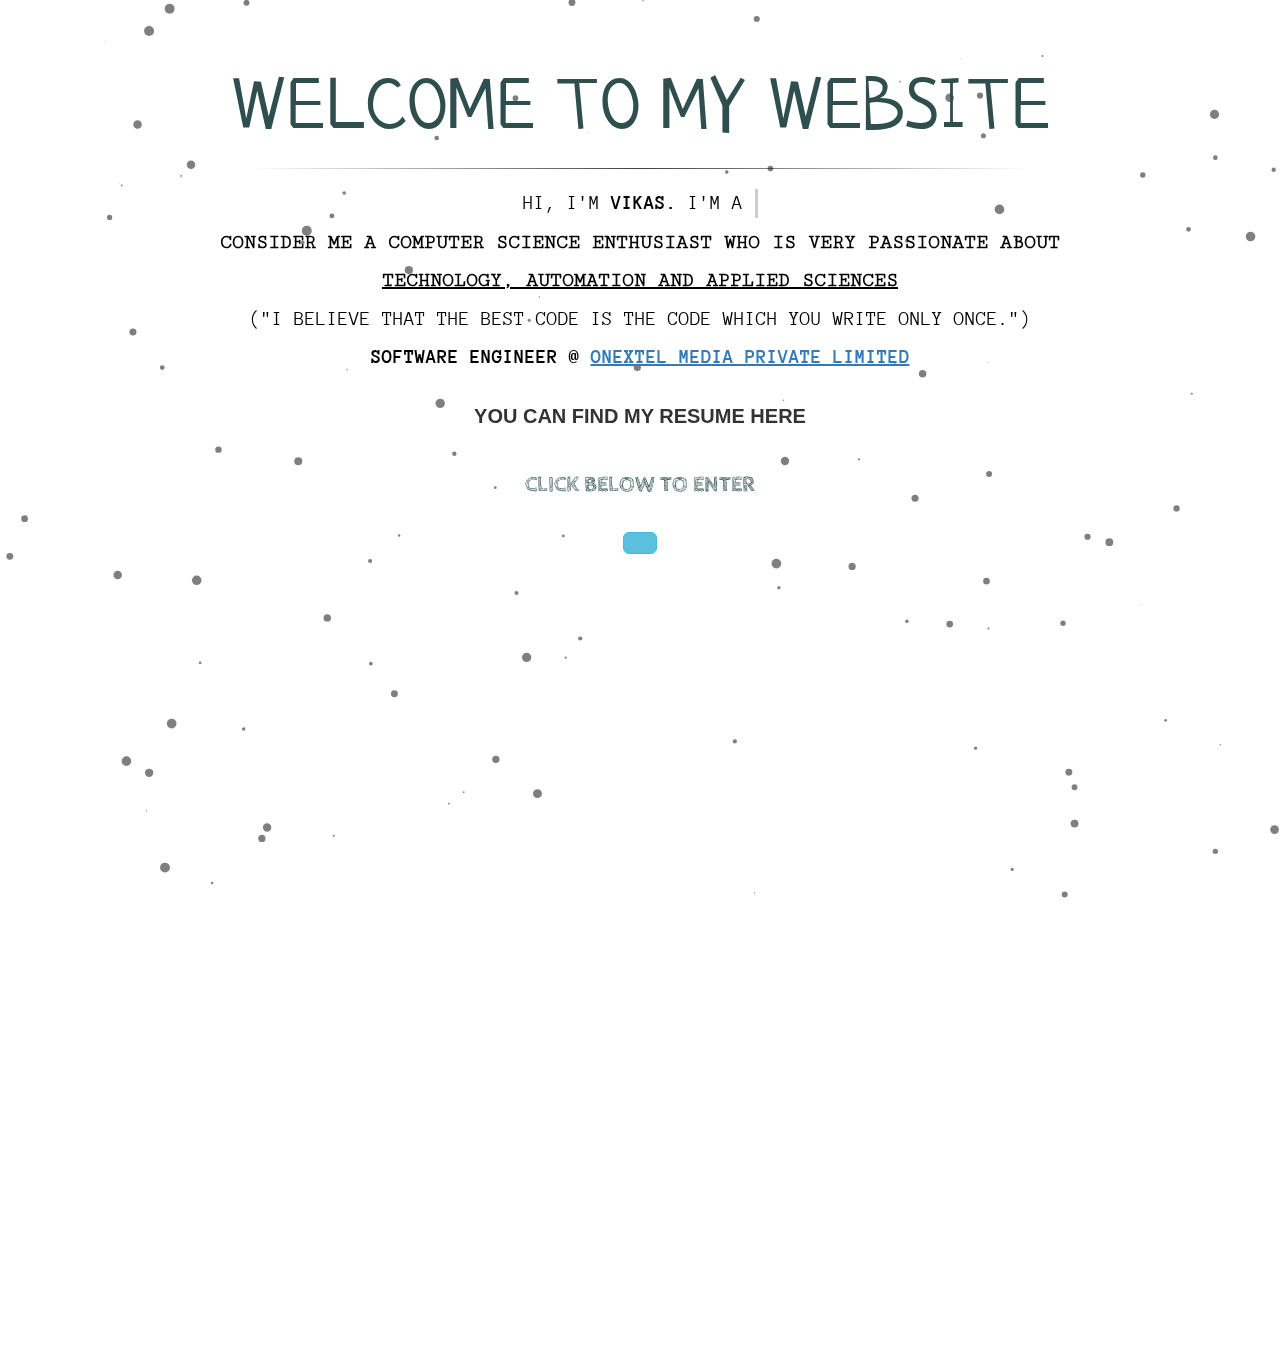
<file: index.html>
<!DOCTYPE html>
<html>
<head>
	<meta name="viewport" content="width=device-width, initial-scale=1.0">
<script async src="https://www.googletagmanager.com/gtag/js?id=UA-122171482-1"></script>
<script>
  window.dataLayer = window.dataLayer || [];
  function gtag(){dataLayer.push(arguments);}
  gtag('js', new Date());

  gtag('config', 'UA-122171482-1');
</script>

	<link rel="stylesheet" type="text/css" href="index.css">
	<link rel="stylesheet" href="https://use.fontawesome.com/releases/v5.1.0/css/all.css" integrity="sha384-lKuwvrZot6UHsBSfcMvOkWwlCMgc0TaWr+30HWe3a4ltaBwTZhyTEggF5tJv8tbt" crossorigin="anonymous">
	<link href="https://fonts.googleapis.com/css?family=Poor+Story|Anonymous+Pro|Cutive+Mono|Cabin+Sketch" rel="stylesheet">
	<link rel="stylesheet" href="https://maxcdn.bootstrapcdn.com/bootstrap/3.3.7/css/bootstrap.min.css" integrity="sha384-BVYiiSIFeK1dGmJRAkycuHAHRg32OmUcww7on3RYdg4Va+PmSTsz/K68vbdEjh4u" crossorigin="anonymous">
	<link rel="shortcut icon" href="favicon.png">
	<title>Home| Vikas Yadav</title>
	
</head>
<body>
	<div id="particles-js"></div>
	<header>
	<div style="color:blue" id="bar"></div>
     
	<h1 class="container heading">Welcome to my Website</h1>
	<hr class="style-two">
	<div class="bio">
		<div class="thecontainer">
<p id="line1">Hi, I'm <strong>Vikas.</strong> I'm a <strong><span style="color:green" class="typed-text"></span><span class="cursor">&nbsp;<span></strong></div></p>

	<p id="line2"><b>Consider me a Computer Science Enthusiast who is very passionate about</b></p>
		<p id="line3"><b><u>Technology, automation and Applied Sciences </u></b></p>
		<p id="line4">("I believe that the best code is the code which you write only once.")</p>
			<div>
		<p id="line4"><strong>Software Engineer<strong> @<a href=""> <u>OneXtel Media Private Limited</u></a></p>
			</div>
		<p id="resume">you can find my resume here <a href="#"><i class="fas fa-file"></i></a></p>
		<p id="enter">Click Below to Enter </p>	
		<a href="Firstpage.html" class="btn btn-info btn-lg btn-default" id="factor" role="button"><i class="fas fa-angle-double-down"></i></a>
		<div id="quotebar"></div>
    </div>
    </header>
 
    <script src="script.js" ></script>   
    <script src="js/particles.min.js" ></script>  
     <script src="js/app.js" ></script>  
</body>
</html>
</file>
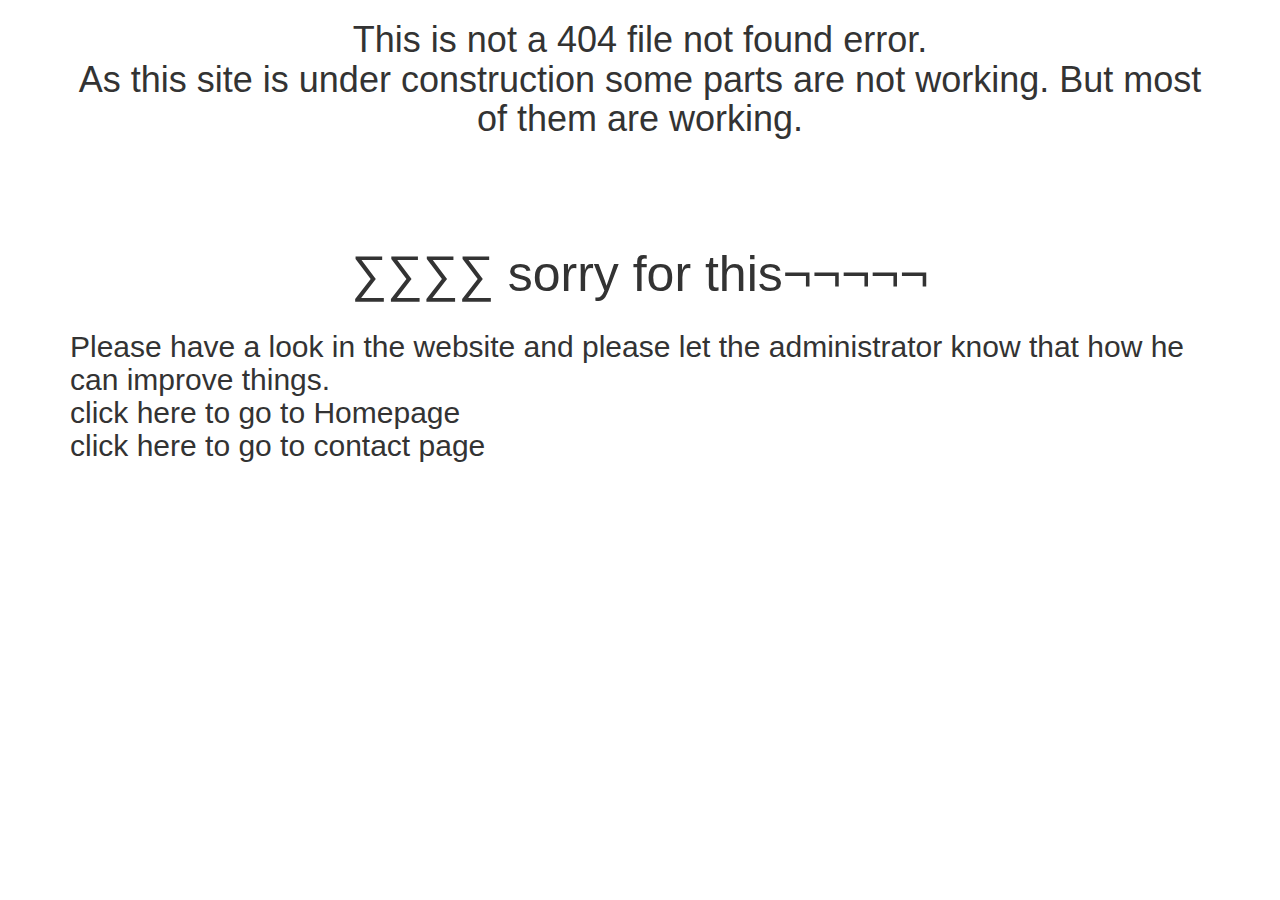
<file: absent.html>
<!DOCTYPE html>
<html>
<head>
	<link rel="stylesheet" href="https://use.fontawesome.com/releases/v5.1.0/css/all.css" integrity="sha384-lKuwvrZot6UHsBSfcMvOkWwlCMgc0TaWr+30HWe3a4ltaBwTZhyTEggF5tJv8tbt" crossorigin="anonymous">
	<link rel="stylesheet" type="text/css" href="absent.css">
	<link rel="stylesheet" href="https://maxcdn.bootstrapcdn.com/bootstrap/3.3.7/css/bootstrap.min.css" integrity="sha384-BVYiiSIFeK1dGmJRAkycuHAHRg32OmUcww7on3RYdg4Va+PmSTsz/K68vbdEjh4u" crossorigin="anonymous">
	<link rel="shortcut icon" href="favicon.png">
	<title>Absent| Vikas Yadav</title>
</head>
<body>
	<div class="container">
	<h1 id="first">This is not a 404 file not found error.<br/>
		As this site is under construction some parts are not working. But most of them are working.
	</h1>

	<div class="icon"><i class="fas fa-user-astronaut"></i> ∑∑∑∑ sorry for this¬¬¬¬¬</div>
    
    <h2 id="second">Please have a look in the website and please let the administrator know that how he can improve things. <br/>
    	click here to go to Homepage <a href="index.html"><i class="fas fa-home"></i></a> <br/>
    	click here to go to contact page <a href="contact.html"> <i class="fas fa-mobile"></i></a>
    </h2>




  </div>


</body>
</html>
</file>
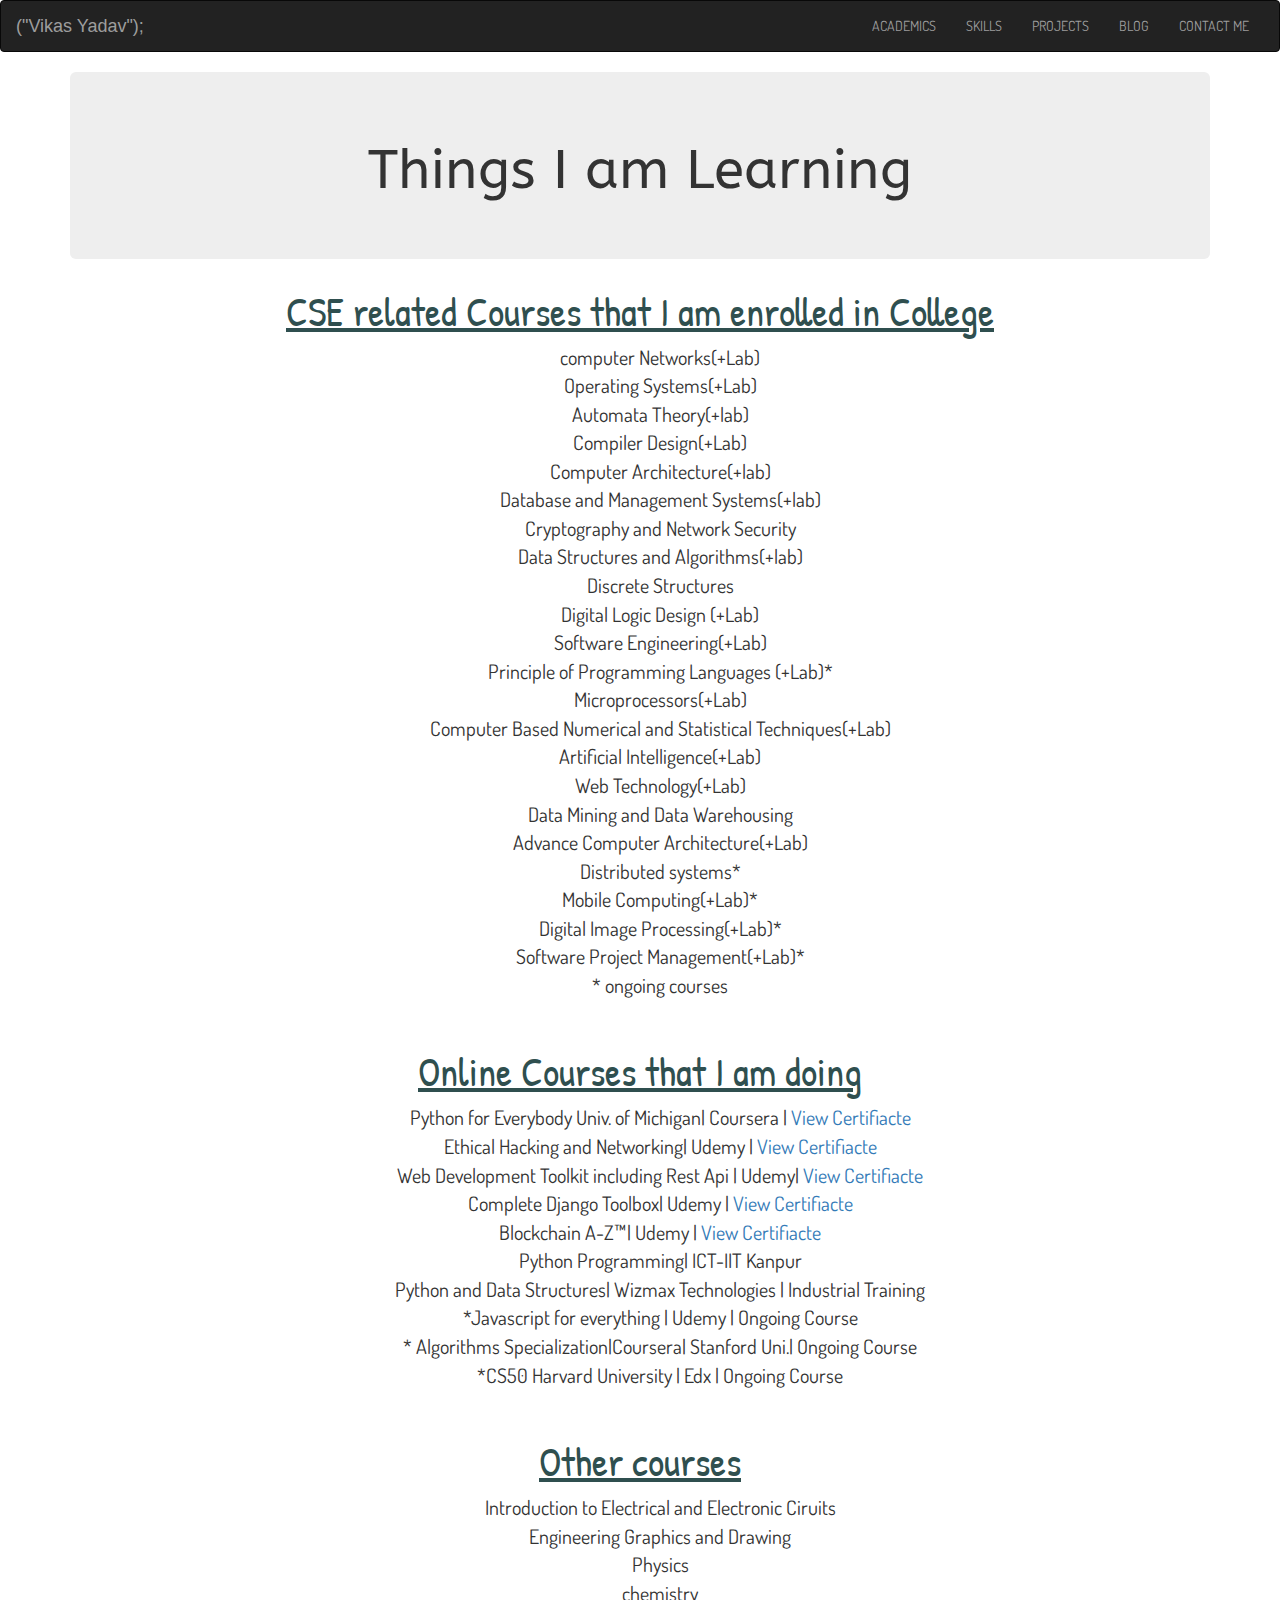
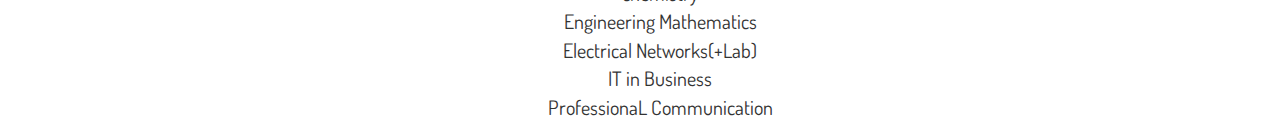
<file: acedemics.html>
<!DOCTYPE html>
<html>
<head>
  <link rel="stylesheet" href="https://use.fontawesome.com/releases/v5.1.0/css/all.css" integrity="sha384-lKuwvrZot6UHsBSfcMvOkWwlCMgc0TaWr+30HWe3a4ltaBwTZhyTEggF5tJv8tbt" crossorigin="anonymous">
  <link href="https://fonts.googleapis.com/css?family=ABeeZee:400i|Patrick+Hand|Dosis:500" rel="stylesheet">
  <link rel="stylesheet" type="text/css" href="academics.css">
  <link rel="stylesheet" href="https://maxcdn.bootstrapcdn.com/bootstrap/3.3.7/css/bootstrap.min.css" integrity="sha384-BVYiiSIFeK1dGmJRAkycuHAHRg32OmUcww7on3RYdg4Va+PmSTsz/K68vbdEjh4u" crossorigin="anonymous">
  <link rel="shortcut icon" href="favicon.png">
  <title>ACADEMICS| Vikas Yadav</title>
</head>
<body>



 <nav class="navbar navbar-inverse">
  <div class="container-fluid">
    <!-- Brand and toggle get grouped for better mobile display -->
    <div class="navbar-header">
      <button type="button" class="navbar-toggle collapsed" data-toggle="collapse" data-target="#bs-example-navbar-collapse-1" aria-expanded="false">
        <span class="sr-only">Toggle navigation</span>
        <span class="icon-bar"></span>
        <span class="icon-bar"></span>
        <span class="icon-bar"></span>
      </button>
      <a class="navbar-brand brand " id="help" href="index.html">("Vikas Yadav");</a>
    </div>

    <!-- Collect the nav links, forms, and other content for toggling -->
    <div class="collapse navbar-collapse" id="bs-example-navbar-collapse-1">
      <ul class="nav navbar-nav navbar-right">
        <li><a href="acedemics.html"><i class="fas fa-clipboard-list"></i> ACADEMICS</a></li>
        <li><a href="skills.html"><i class="fas fa-toolbox"></i>  SKILLS</a></li>
        <li><a href="myproject.html"> <i class="fas fa-cogs"></i> PROJECTS</a></li>
        <li><a href="Theblog.html"> <i class="fab fa-blogger"></i> BLOG </a></li>
        <li><a href="contact.html"></i>CONTACT ME <i class="fas fa-at"></i></a></li>
      </ul>
    </div>
  </div>
</nav>



    <div class="container">
      <div class="jumbotron">
      <h1 id="heading">Things I am Learning </h1>
      </div>
      <div class="first">
        <h2 id="minor"> CSE related Courses that I am enrolled in College </h2>
        <ul id="part1">
          <li> computer Networks(+Lab)</li>
          <li>Operating Systems(+Lab)</li>
          <li>Automata Theory(+lab)</li>
          <li>Compiler Design(+Lab)</li>
          <li>Computer Architecture(+lab)</li>
          <li>Database and Management Systems(+lab) </li>
          <li>Cryptography and Network Security</li>
          <li>Data Structures and Algorithms(+lab) </li>
          <li>Discrete Structures</li>
          <li>Digital Logic Design (+Lab)</li>
          <li>Software Engineering(+Lab)</li>
          <li>Principle of Programming Languages (+Lab)*</li>
          <li>Microprocessors(+Lab)</li>
          <li>Computer Based Numerical and Statistical Techniques(+Lab)</li>
          <li>Artificial Intelligence(+Lab)</li>
          <li>Web Technology(+Lab)</li>
          <li>Data Mining and Data Warehousing</li>
          <li>Advance Computer Architecture(+Lab)</li>
          <li>Distributed systems*</li>
          <li>Mobile Computing(+Lab)*</li>
          <li>Digital Image Processing(+Lab)*</li>
          <li>Software Project Management(+Lab)*</li>

          <li> * ongoing courses</li>
          </ul>
        </div>


        <div class="second">
          <h2 id="minor">Online Courses that I am doing </h2>
          <ul id="part2">
            <li>Python for Everybody Univ. of Michigan| Coursera | <a href="https://www.coursera.org/account/accomplishments/verify/BCBXN4NWYA4W">View Certifiacte</a></li>
              <li>Ethical Hacking and Networking| Udemy | <a href="https://udemy-certificate.s3.amazonaws.com/pdf/UC-3c085362-345c-49b4-8dd5-3844acff0dcc.pdf">View Certifiacte</a></li>
              <li>Web Development Toolkit including Rest Api | Udemy| <a href="https://www.udemy.com/certificate/UC-YWVZWEP5/">View Certifiacte</a></li>  
              <li>Complete Django Toolbox| Udemy | <a href="https://www.udemy.com/certificate/UC-86f5fa38-e868-4fbb-af9b-a20f823e8ec4/">View Certifiacte</a> </li>  
              <li>Blockchain A-Z™| Udemy | <a href="https://www.udemy.com/certificate/UC-0031bf1a-0c8b-459b-a673-159f651f6310/">View Certifiacte</a></li>
              <li>Python Programming| ICT-IIT Kanpur</li>
              <li>Python and Data Structures| Wizmax Technologies | Industrial Training </li>
              <li> *Javascript for everything | Udemy | Ongoing Course</li>
              <li> * Algorithms Specialization|Coursera| Stanford Uni.| Ongoing Course</l>
              <li> *CS50 Harvard University | Edx | Ongoing Course</li> 
          </ul>
        </div>


             <div class="third">
             <h2 id="minor">Other courses</h2>
             <ul id="part3">
              <li>Introduction to Electrical and Electronic Ciruits</li>
              <li>Engineering Graphics and Drawing</li> 
              <li>Physics</li>  
              <li>chemistry</li>  
              <li>Engineering Mathematics</li>  
              <li>Electrical Networks(+Lab)</li>
              <li>IT in Business</li>
              <li>ProfessionaL Communication</li>




             </ul>





             </div>   


      
        

    





     </div>












    </div>

     <script
  src="https://code.jquery.com/jquery-3.3.1.js"
  integrity="sha256-2Kok7MbOyxpgUVvAk/HJ2jigOSYS2auK4Pfzbm7uH60="
  crossorigin="anonymous"></script>
    <script src="https://maxcdn.bootstrapcdn.com/bootstrap/3.3.7/js/bootstrap.min.js" integrity="sha384-Tc5IQib027qvyjSMfHjOMaLkfuWVxZxUPnCJA7l2mCWNIpG9mGCD8wGNIcPD7Txa" crossorigin="anonymous"></script>

</body>
</html>
</file>
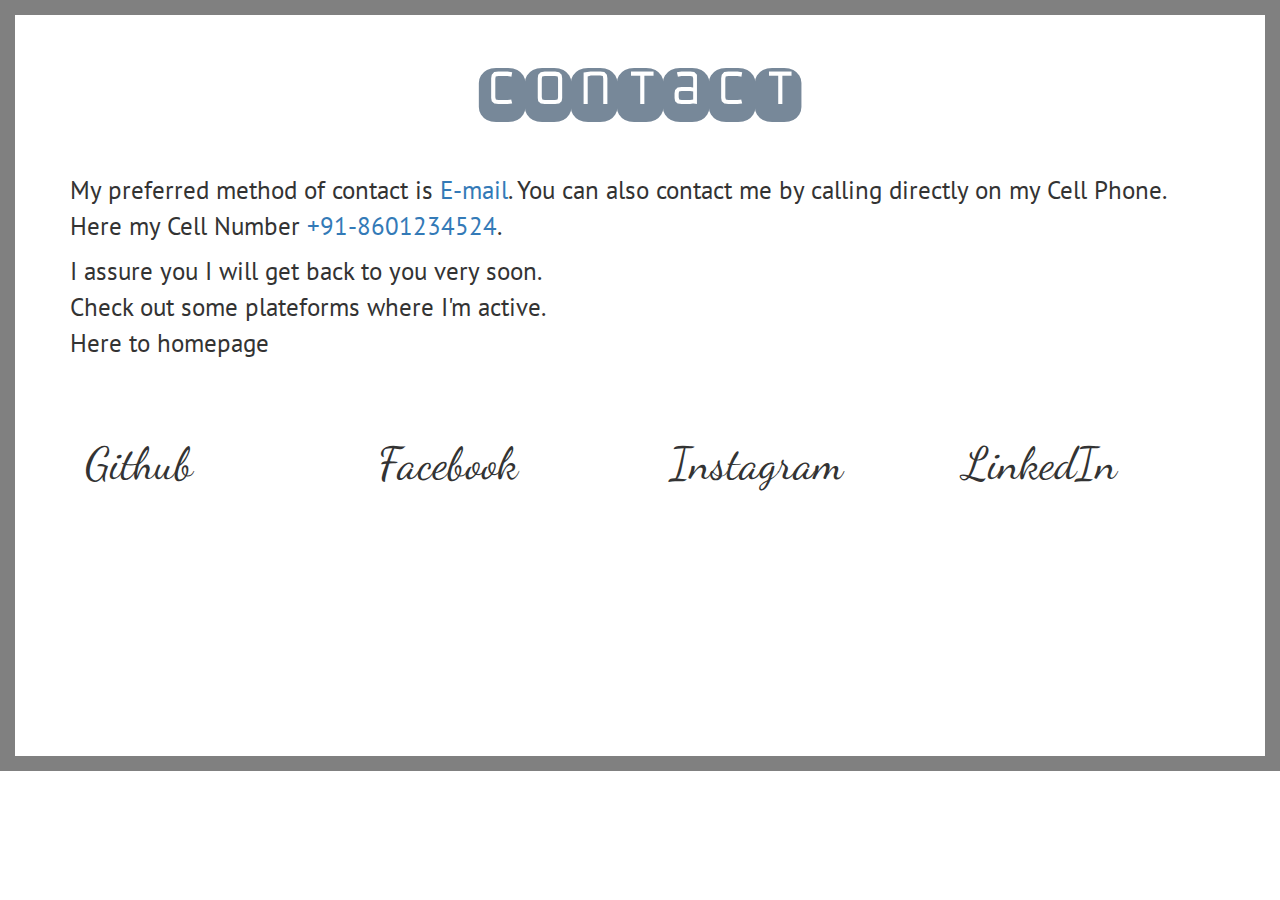
<file: contact.html>
<!DOCTYPE html>
<html>
<head>
	<link href="https://fonts.googleapis.com/css?family=Monofett|PT+Sans:400i|Dancing+Script:700" rel="stylesheet">
	<link rel="stylesheet" href="https://use.fontawesome.com/releases/v5.1.0/css/all.css" integrity="sha384-lKuwvrZot6UHsBSfcMvOkWwlCMgc0TaWr+30HWe3a4ltaBwTZhyTEggF5tJv8tbt" crossorigin="anonymous">
	<link rel="stylesheet" type="text/css" href="contact.css">
	<link rel="stylesheet" href="https://maxcdn.bootstrapcdn.com/bootstrap/3.3.7/css/bootstrap.min.css" integrity="sha384-BVYiiSIFeK1dGmJRAkycuHAHRg32OmUcww7on3RYdg4Va+PmSTsz/K68vbdEjh4u" crossorigin="anonymous">
	<link rel="shortcut icon" href="favicon.png">
	<title>Contact| Vikas Yadav</title>
</head>
<body>
       <div class="container">
    	<h1 id="contact">Contact</h1>
         <p id="first">My preferred method of contact is <a href="mailto:radioactivevikas@icloud.com?Subject=Hii%20there" target="_top"><i class="fas fa-envelope-square"></i> E-mail</a>. You can also contact me by calling directly on my Cell Phone. Here my Cell Number<i class="fas fa-phone"></i> <a href="tel:+91-8601234524">+91-8601234524</a>. </p>
    	    
    	    <p id="second"> I assure you I will get back to you very soon. <br/>
    	    	Check out some plateforms where I'm active.<br/>
    	    	Here to homepage <a href="index.html"><i class="fas fa-home"></i></a>


    	    </p>

    	 <!-- </div>
    	 <div id="connect">
    	 	<ul>
    	 		  <li>
                <a href="https://github.com/talktovik"><i class="fab fa-github"></i></a>
                  </li>
                  <li>
                <a href="https://www.facebook.com/talktovik"><i class="fab fa-facebook"></i></a>
                  </li>
                  <li>
                <a href="https://www.instagram.com/talktobruce"><i class="fab fa-instagram"></i></a>
                  </li>
                  <li>
                <a href="https://www.linkedin.com/in/vikas-yadav-097b70143/"><i class="fab fa-linkedin"></i></a>
                  </li>
                  <li>
                <a href="firstpage.html"><i class="fas fa-home"></i></a>
                  </li>

  
    	 	</ul>
    	 	
    	 </div>
 -->
         <div class="container">
         	<div class="row">
         		<div class="col-lg-3 data"><a href="https://github.com/talktovik"><i class="fab fa-github"></i></a> Github</div>
         		<div class="col-lg-3 data"><a href="https://www.facebook.com/talktovik"><i class="fab fa-facebook"></i></a> Facebook</div>
         		<div class="col-lg-3 data"><a href="https://www.instagram.com/talktobruce"><i class="fab fa-instagram"></i></a> Instagram</div>
         		<div class="col-lg-3 data"><a href="https://www.linkedin.com/in/talktovik/"><i class="fab fa-linkedin"></i></a> LinkedIn</div>

         	</div>
         </div>










</body>
</html>
</file>
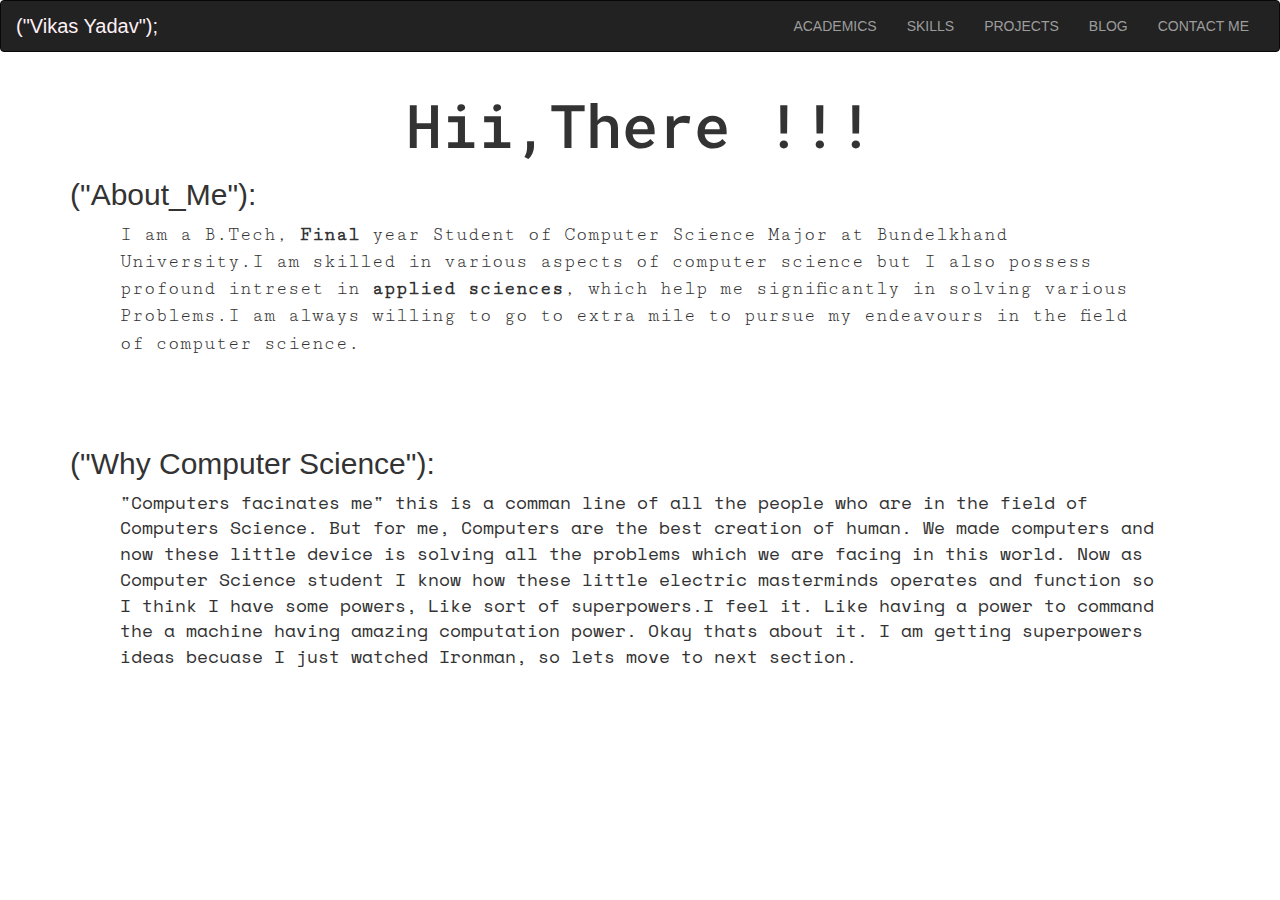
<file: Firstpage.html>
<!DOCTYPE html>
<html>
<head>
  <script async src="https://www.googletagmanager.com/gtag/js?id=UA-122171482-1"></script>
<script>
  window.dataLayer = window.dataLayer || [];
  function gtag(){dataLayer.push(arguments);}
  gtag('js', new Date());

  gtag('config', 'UA-122171482-1');
</script>

	<link rel="stylesheet" type="text/css" href="firstpage.css">
	<link href="https://fonts.googleapis.com/css?family=Covered+By+Your+Grace|Cutive+Mono|Roboto+Mono|Mr+Dafoe|Reenie+Beanie|Space+Mono" rel="stylesheet">
	<link rel="stylesheet" href="https://use.fontawesome.com/releases/v5.1.0/css/all.css" integrity="sha384-lKuwvrZot6UHsBSfcMvOkWwlCMgc0TaWr+30HWe3a4ltaBwTZhyTEggF5tJv8tbt" crossorigin="anonymous">
	<link rel="stylesheet" href="https://maxcdn.bootstrapcdn.com/bootstrap/3.3.7/css/bootstrap.min.css" integrity="sha384-BVYiiSIFeK1dGmJRAkycuHAHRg32OmUcww7on3RYdg4Va+PmSTsz/K68vbdEjh4u" crossorigin="anonymous">
	<link rel="shortcut icon" href="favicon.png">
	<title>Welcome | Vikas Yadav</title>
</head>
<body>



<nav class="navbar navbar-inverse">
  <div class="container-fluid">
    <!-- Brand and toggle get grouped for better mobile display -->
    <div class="navbar-header">
      <button type="button" class="navbar-toggle collapsed" data-toggle="collapse" data-target="#bs-example-navbar-collapse-1" aria-expanded="false">
        <span class="sr-only">Toggle navigation</span>
        <span class="icon-bar"></span>
        <span class="icon-bar"></span>
        <span class="icon-bar"></span>
      </button>
      <a class="navbar-brand brand " id="help" href="index.html">("Vikas Yadav");</a>
    </div>

    <!-- Collect the nav links, forms, and other content for toggling -->
    <div class="collapse navbar-collapse" id="bs-example-navbar-collapse-1">
      <ul class="nav navbar-nav navbar-right">
        <li><a href="acedemics.html"><i class="fas fa-clipboard-list"></i> ACADEMICS</a></li>
        <li><a href="skills.html"><i class="fas fa-toolbox"></i>  SKILLS</a></li>
        <li><a href="myproject.html"> <i class="fas fa-cogs"></i> PROJECTS</a></li>
        <li><a href="Welcomeblogpage.html"> <i class="fab fa-blogger"></i> BLOG </a></li>
        <li><a href="contact.html"></i>CONTACT ME <i class="fas fa-at"></i></a></li>
      </ul>
    </div>
  </div>
</nav>


     <div class="container">
    <h1 class="heading">Hii,There !!!</h1>
    <h2 id="aboutme">("About_Me"):</h2>
       <p id="first">I am a B.Tech, <b>Final</b> year Student of Computer Science Major at Bundelkhand University.I am skilled in various aspects of computer science but I also possess profound intreset in <b>applied sciences</b>, which help me significantly in solving various Problems.I am always willing to go to extra mile to pursue my endeavours in the field of computer science.
       </p>
    <div id="bar"></div>

     <div id="bar"></div>
    <h2 id="cse">("Why Computer Science"):</h2>
    <p id="third">"Computers facinates me" this is a comman line of all the people who are in the field of Computers Science. But for me, Computers are the best creation of human. We made computers and now these little device is solving all the problems which we are facing in this world. Now as Computer Science student I know how these little electric masterminds operates and function so I think I have some powers, Like sort of superpowers.I feel it. Like having a power to command the a machine having amazing computation power. Okay thats about it. I am getting superpowers ideas becuase I just watched Ironman, so lets move to next section.   
</p>
    </div>






   <script
  src="https://code.jquery.com/jquery-3.3.1.js"
  integrity="sha256-2Kok7MbOyxpgUVvAk/HJ2jigOSYS2auK4Pfzbm7uH60="
  crossorigin="anonymous"></script>
  <script src="https://maxcdn.bootstrapcdn.com/bootstrap/3.3.7/js/bootstrap.min.js" integrity="sha384-Tc5IQib027qvyjSMfHjOMaLkfuWVxZxUPnCJA7l2mCWNIpG9mGCD8wGNIcPD7Txa" crossorigin="anonymous"></script>
</body>
</html>
</file>
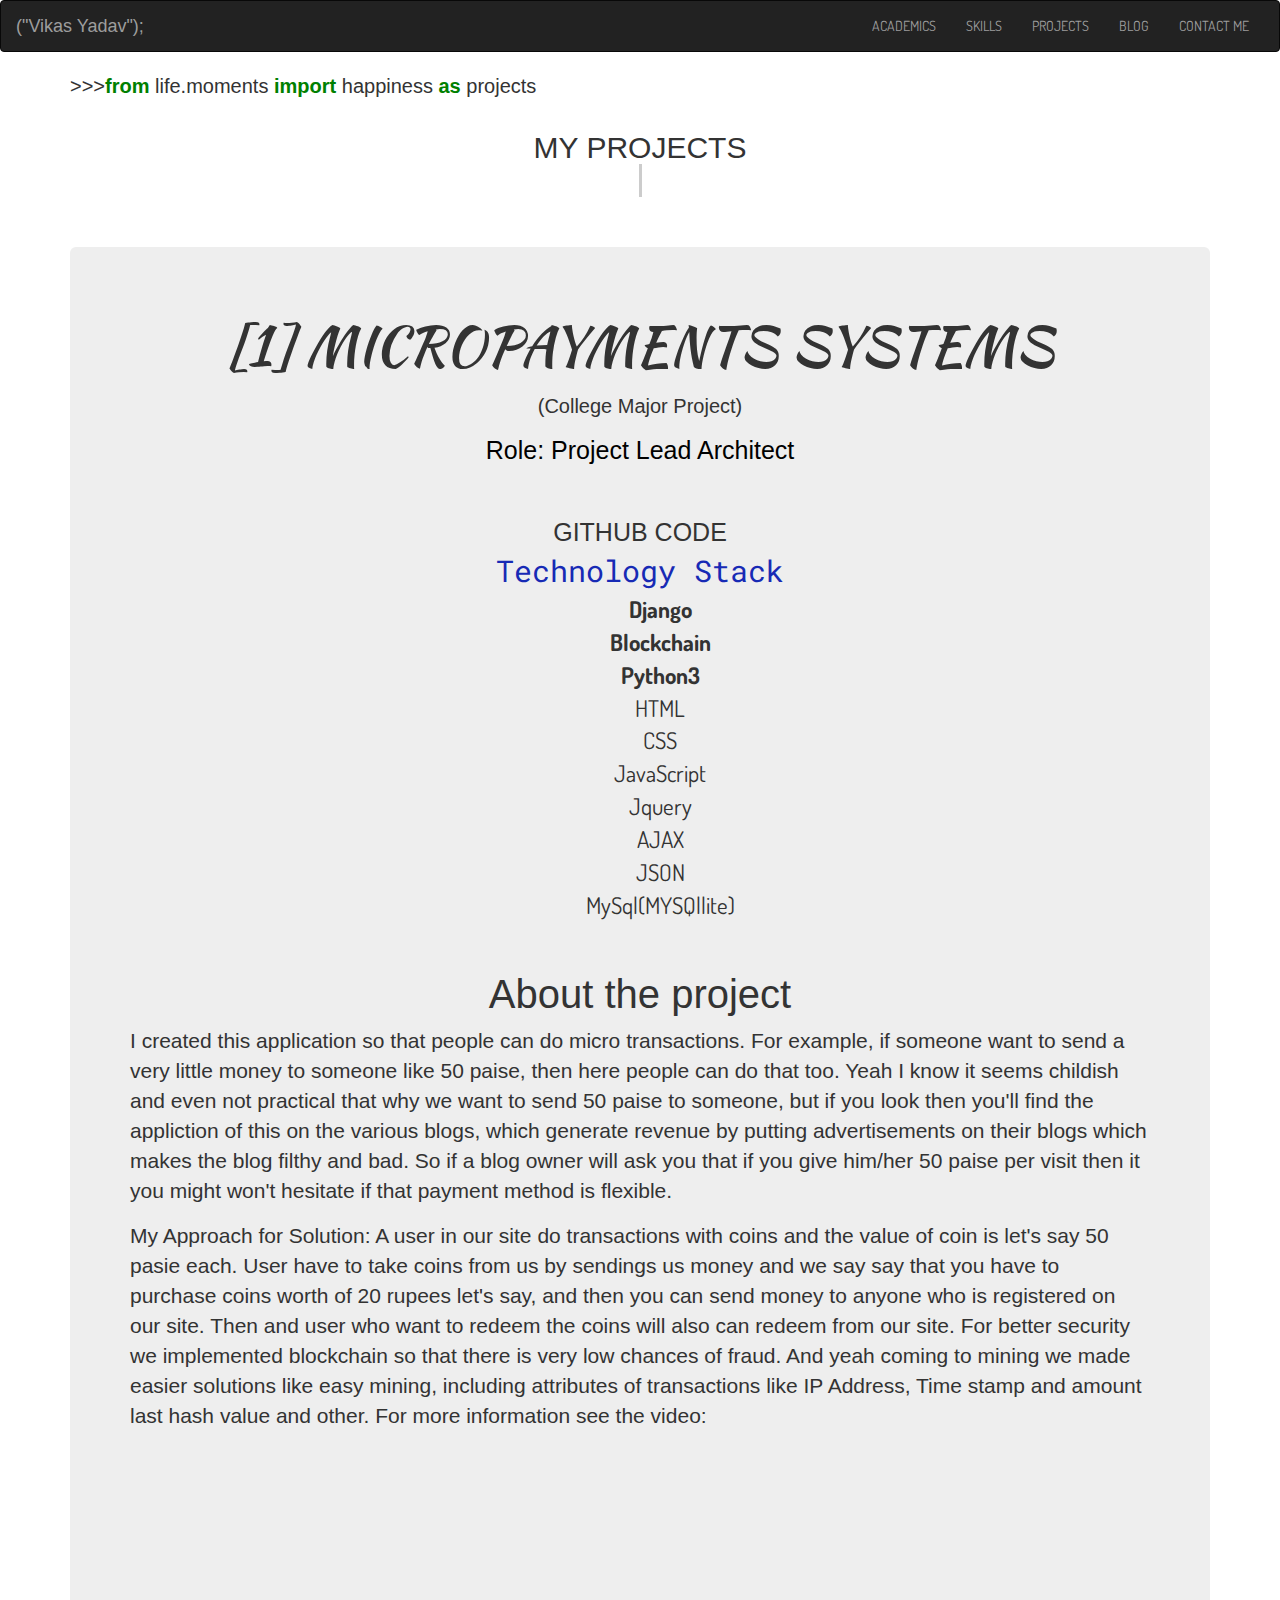
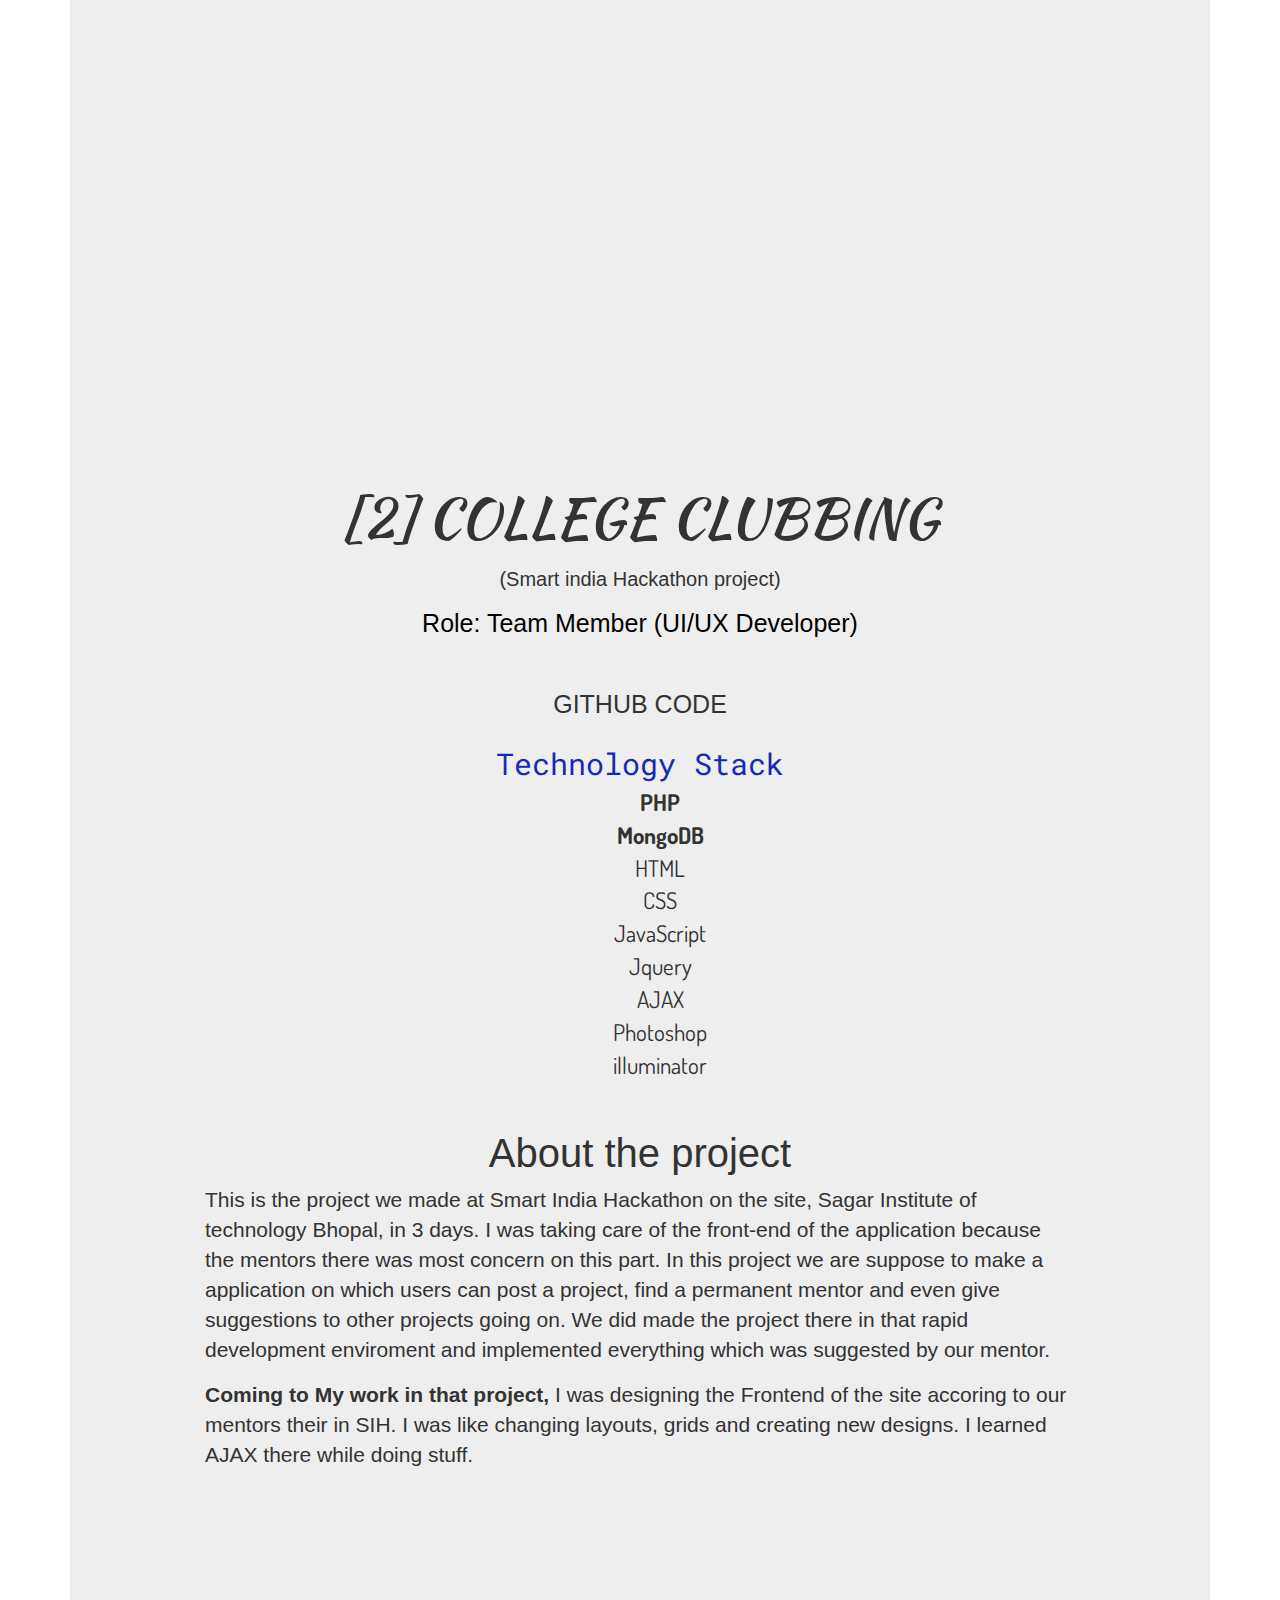
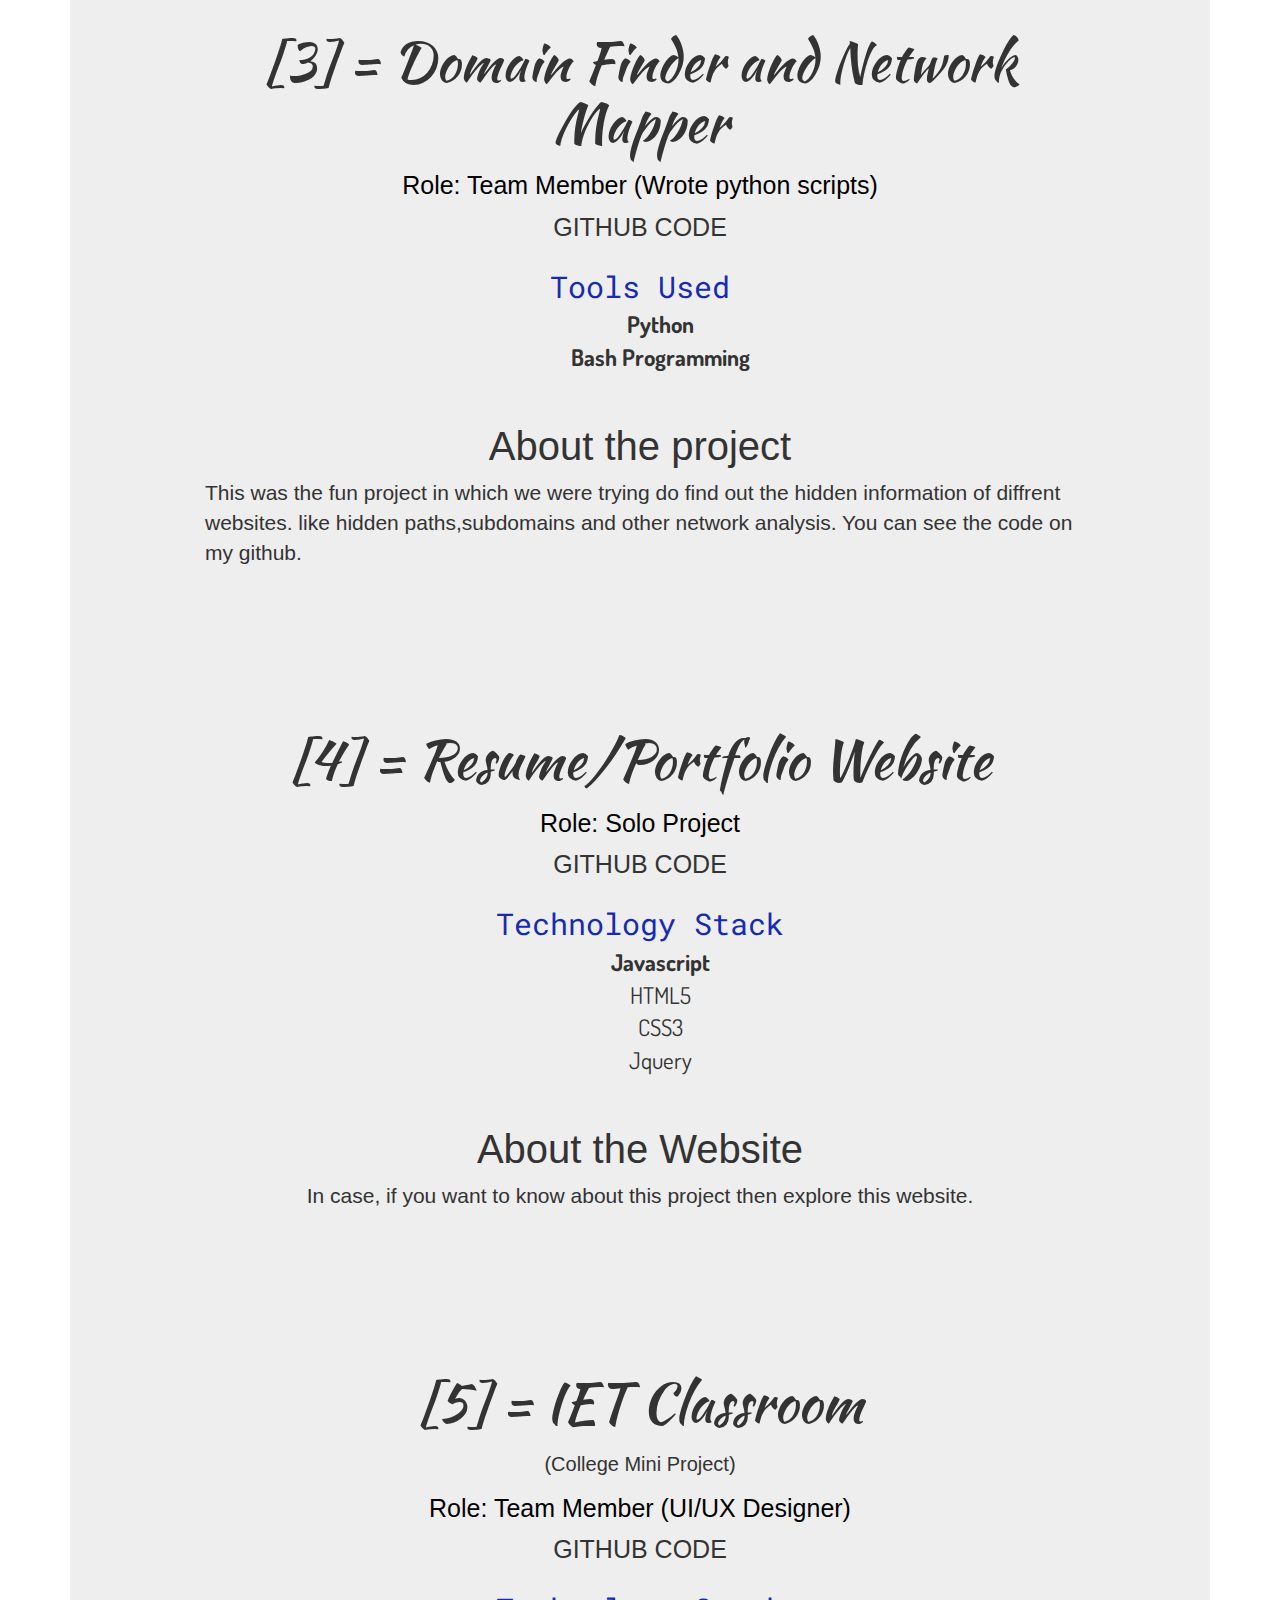
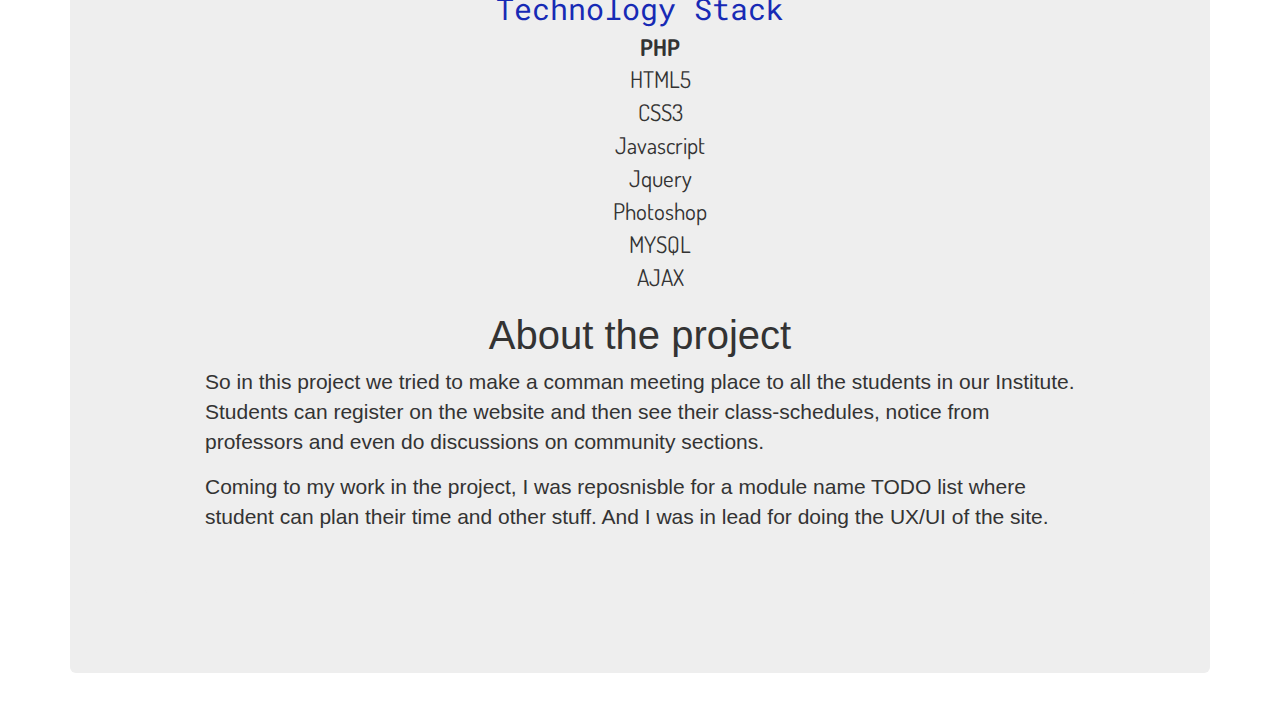
<file: myproject.html>
<!DOCTYPE html>
<html>
<head>
    <title>MY Projects| Vikas Yadav</title>
</head>
<link href="https://fonts.googleapis.com/css2?family=Indie+Flower&family=Kaushan+Script&family=Roboto+Mono&display=swap" rel="stylesheet">
<link rel="stylesheet" href="https://use.fontawesome.com/releases/v5.1.0/css/all.css" integrity="sha384-lKuwvrZot6UHsBSfcMvOkWwlCMgc0TaWr+30HWe3a4ltaBwTZhyTEggF5tJv8tbt" crossorigin="anonymous">
    <link href="https://fonts.googleapis.com/css?family=ABeeZee:400i|Patrick+Hand|Dosis:500" rel="stylesheet">
    <link rel="stylesheet" type="text/css" href="myproject.css">
    <link rel="stylesheet" href="https://maxcdn.bootstrapcdn.com/bootstrap/3.3.7/css/bootstrap.min.css" integrity="sha384-BVYiiSIFeK1dGmJRAkycuHAHRg32OmUcww7on3RYdg4Va+PmSTsz/K68vbdEjh4u" crossorigin="anonymous">
    <link rel="shortcut icon" href="favicon.png">
<style>
.green{
    color: green
}
</style>

<body>

 <nav class="navbar navbar-inverse">
  <div class="container-fluid">
    <!-- Brand and toggle get grouped for better mobile display -->
    <div class="navbar-header">
      <button type="button" class="navbar-toggle collapsed" data-toggle="collapse" data-target="#bs-example-navbar-collapse-1" aria-expanded="false">
        <span class="sr-only">Toggle navigation</span>
        <span class="icon-bar"></span>
        <span class="icon-bar"></span>
        <span class="icon-bar"></span>
      </button>
      <a class="navbar-brand brand " id="help" href="index.html">("Vikas Yadav");</a>
    </div>

    <!-- Collect the nav links, forms, and other content for toggling -->
    <div class="collapse navbar-collapse" id="bs-example-navbar-collapse-1">
      <ul class="nav navbar-nav navbar-right">
        <li><a href="acedemics.html"><i class="fas fa-clipboard-list"></i> ACADEMICS</a></li>
        <li><a href="skills.html"><i class="fas fa-toolbox"></i>  SKILLS</a></li>
        <li><a href="myproject.html"> <i class="fas fa-cogs"></i> PROJECTS</a></li>
        <li><a href="Theblog.html"> <i class="fab fa-blogger"></i> BLOG </a></li>
        <li><a href="contact.html"></i>CONTACT ME <i class="fas fa-at"></i></a></li>
      </ul>
    </div>
  </div>
</nav>

        <div style="font-size: 20px" class="container">
            <p>>>><strong class="green">from</strong> life.moments <strong class="green">import</strong> happiness <strong class="green">as</strong> projects</p>
        </div>
        <div class=" thecontainer container">
    <h1 style="text-align: center;font-size: 30px">MY PROJECTS<p><strong><span style="color:#e67300" class="typed-text"></span><span class="cursor">&nbsp;<span></strong></p></h1>
        </div>
        <br>
        <br>
        <div class="container">
        <div class="jumbotron">
        <h1 id="heading"> [1] MICROPAYMENTS SYSTEMS</h1>
        <h1 id= "minorheading">(College Major Project)</h1>
        <h1 style="text-align: center; color: #000000" id="role">Role: Project Lead Architect</h1>
        <br>
        <br>
        <div class="subheading">
            GITHUB CODE <div style="font-size: 40px;"><a href="https://github.com/talktovik"><i class="fab fa-github"></i></a></div></div>


        <div class="stack">Technology Stack</div>
        <ul id="part1">
            <li><b>Django</b></li>
            <li><b>Blockchain</b></li>
            <li><b>Python3</b></li>
            <li>HTML</li>
            <li>CSS</li>
            <li>JavaScript</li>
            <li>Jquery</li>
            <li>AJAX</li>
            <li>JSON</li>
            <li>MySql(MYSQllite)</li>
            </ul>
            <br>
            <h1 style="font-size:40px " class="subheading">About the project</h1>
        <p class="about"> I created this application so that people can do micro transactions.
        For example, if someone want to send a very little money to someone like 50 paise, then here people can do that too. Yeah I know it seems childish and even not practical that why we want to send 50 paise to someone, but if you look then you'll find the appliction of this on the various blogs, which generate revenue by putting advertisements on their blogs which makes the blog filthy and bad. So if a blog owner will ask you that if you give him/her 50 paise per visit then it you might won't hesitate if that payment method is flexible.</p>
        <p>My Approach for Solution: A user in our site do transactions with coins and the value of coin is let's say 50 pasie each. User have to take coins from us by sendings us money and we say say that you have to purchase coins worth of 20 rupees let's say, and then you can send money to anyone who is registered on our site. Then and user who want to redeem the coins will also can redeem from our site. For better security we implemented blockchain so that there is very low chances of fraud. And yeah coming to mining we made easier solutions like easy mining, including attributes of transactions like IP Address, Time stamp and amount last hash value and other. For more information see the video:</p>
        <!-- 16:9 aspect ratio -->
        <div class="embed-responsive embed-responsive-16by9">
                <div class="embed-responsive embed-responsive-16by9">
                <iframe width="560" height="315" src="https://www.youtube.com/embed/bVYS1W6pF6s" frameborder="0" allow="accelerometer; autoplay; encrypted-media; gyroscope; picture-in-picture" allowfullscreen></iframe>
        </div>
        </div>




                <div class="container">
        <div class="jumbotron">
        <h1 id="heading">[2] COLLEGE CLUBBING</h1>
        <h1 id= "minorheading">(Smart india Hackathon project)</h1>
    <h1 style="text-align: center; color: #000000" id="role">Role: Team Member (UI/UX Developer)</h1>
        <br>
        <br>
        <div class="subheading">
            GITHUB CODE <div style="font-size: 40px;"><a href="https://github.com/talktovik"><i class="fab fa-github"></i></a></div></div>
            <br>
        <div class="stack">Technology Stack</div>
        <ul id="part1">
            <li><b>PHP</b></li>
            <li><b>MongoDB</b></li>
            <li>HTML</li>
            <li>CSS</li>
            <li>JavaScript</li>
            <li>Jquery</li>
            <li>AJAX</li>
            <li>Photoshop</li>
            <li>illuminator</li>
            </ul>
            <br>

            <h1 style="font-size:40px " class="subheading">About the project</h1>
        <p>This is the project we made at Smart India Hackathon on the site, Sagar Institute of technology Bhopal, in 3 days. I was taking care of the front-end of the application because the mentors there was most concern on this part. In this project we are suppose to make a application on which users can post a project, find a permanent mentor and even give suggestions to other projects going on. We did made the project there in that rapid development enviroment and implemented everything which was suggested by our mentor.</p>
        <p><b>Coming to My work in that project,</b> I was designing the Frontend of the site accoring to our mentors their in SIH. I was like changing layouts, grids and creating new designs. I learned AJAX there while doing stuff.</p>
        </div>
        </div>

        <div class="container">
        <div class="jumbotron">
        <h1 id="heading">[3] = Domain Finder and Network Mapper</h1>
        <h1 style="text-align: center; color: #000000" id="role">Role: Team Member (Wrote python scripts)</h1>
        <div class="subheading">
            GITHUB CODE <div style="font-size: 40px;"><a href="https://github.com/talktovik"><i class="fab fa-github"></i></a></div></div>
            <br>
        <div class="stack">Tools Used</div>
        <ul id="part1">
            <li><b>Python</b></li>
            <li><b>Bash Programming</b></li>
          </ul>
          <br>
         <h1 style="font-size:40px " class="subheading">About the project</h1> 
        <p>This was the fun project in which we were trying do find out the hidden information of diffrent websites. like hidden paths,subdomains and other network analysis. You can see the code on my github.</p>
        
        </div>
        </div>

        <div class="container">
        <div class="jumbotron">
        <h1 id="heading">[4] = Resume/Portfolio Website</h1>
        <h1 style="text-align: center; color: #000000" id="role">Role: Solo Project</h1>
        <div class="subheading">
            GITHUB CODE <div style="font-size: 40px;"><a href="https://github.com/talktovik"><i class="fab fa-github"></i></a></div></div>
            <br>
        <div class="stack">Technology Stack</div>
            <ul id="part1">
            <li><b>Javascript</b></li>
            <li>HTML5</li>
            <li>CSS3</li>
            <li>Jquery</li>
          </ul>
          <br>
          <h1 style="font-size:40px " class="subheading">About the Website</h1>
        <p style="text-align: center;">In case, if you want to know about this project then explore this website.</p>
        
        
        </div>
        </div>

        <div class="container">
        <div class="jumbotron">
        <h1 id="heading">[5] = IET Classroom</h1>
        <h1 id= "minorheading">(College Mini Project)</h1>
        <h1 style="text-align: center; color: #000000" id="role">Role: Team Member (UI/UX Designer)</h1>
        <div class="subheading">
            GITHUB CODE <div style="font-size: 40px;"><a href="https://github.com/talktovik"><i class="fab fa-github"></i></a></div></div>
            <br>
        
        
        <div class="stack">Technology Stack</div>
        <ul id="part1">
            <li><b>PHP</b></li>
            <li>HTML5</li>
            <li>CSS3</li>
            <li>Javascript</li>
            <li>Jquery</li>
            <li>Photoshop</li>
            <li>MYSQL</li>
            <li>AJAX</li>
          </ul>
        <h1 style="font-size:40px " class="subheading">About the project</h1>
        <p>So in this project we tried to make a comman meeting place to all the students in our Institute. Students can register on the website and then see their class-schedules, notice from professors and even do discussions on community sections. </p>
        <p>Coming to my work in the project, I was reposnisble for a module name TODO list where student can plan their time and other stuff. And I was in lead for doing the UX/UI of the site.</p>

                
        </div>
        </div>

<script src="myproject.js" ></script>
     <script
  src="https://code.jquery.com/jquery-3.3.1.js"
  integrity="sha256-2Kok7MbOyxpgUVvAk/HJ2jigOSYS2auK4Pfzbm7uH60="
  crossorigin="anonymous"></script>
    <script src="https://maxcdn.bootstrapcdn.com/bootstrap/3.3.7/js/bootstrap.min.js" integrity="sha384-Tc5IQib027qvyjSMfHjOMaLkfuWVxZxUPnCJA7l2mCWNIpG9mGCD8wGNIcPD7Txa" crossorigin="anonymous"></script>
</body>
</html>
</file>
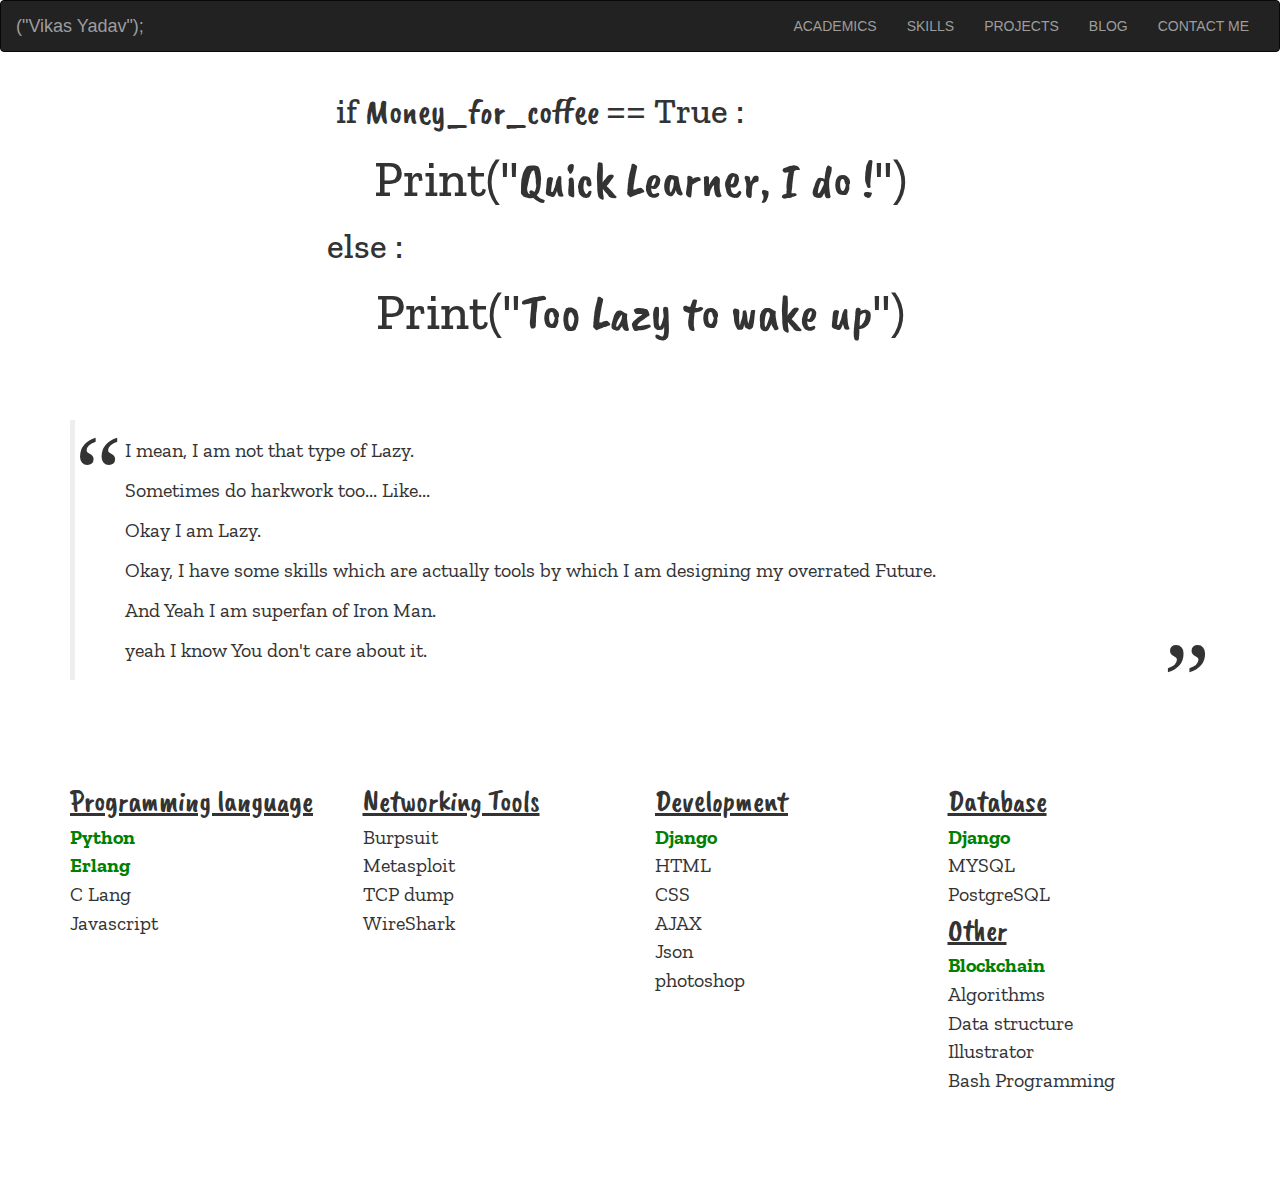
<file: skills.html>
<!DOCTYPE html>
<html>
<head>
  <link rel="stylesheet" href="https://use.fontawesome.com/releases/v5.1.0/css/all.css" integrity="sha384-lKuwvrZot6UHsBSfcMvOkWwlCMgc0TaWr+30HWe3a4ltaBwTZhyTEggF5tJv8tbt" crossorigin="anonymous">
  <link href="https://fonts.googleapis.com/css?family=Caveat+Brush|Zilla+Slab" rel="stylesheet">
  <link rel="stylesheet" type="text/css" href="skills.css">
    <link rel="stylesheet" href="https://maxcdn.bootstrapcdn.com/bootstrap/3.3.7/css/bootstrap.min.css" integrity="sha384-BVYiiSIFeK1dGmJRAkycuHAHRg32OmUcww7on3RYdg4Va+PmSTsz/K68vbdEjh4u" crossorigin="anonymous">
  <link rel="shortcut icon" href="favicon.png">
  <title>Skills | Vikas Yadav</title>
</head>
<body>

<nav class="navbar navbar-inverse">
  <div class="container-fluid">
    <!-- Brand and toggle get grouped for better mobile display -->
    <div class="navbar-header">
      <button type="button" class="navbar-toggle collapsed" data-toggle="collapse" data-target="#bs-example-navbar-collapse-1" aria-expanded="false">
        <span class="sr-only">Toggle navigation</span>
        <span class="icon-bar"></span>
        <span class="icon-bar"></span>
        <span class="icon-bar"></span>
      </button>
      <a class="navbar-brand brand " id="help" href="index.html">("Vikas Yadav");</a>
    </div>

    <!-- Collect the nav links, forms, and other content for toggling -->
    <div class="collapse navbar-collapse" id="bs-example-navbar-collapse-1">
      <ul class="nav navbar-nav navbar-right">
        <li><a href="acedemics.html"><i class="fas fa-clipboard-list"></i> ACADEMICS</a></li>
        <li><a href="skills.html"><i class="fas fa-toolbox"></i>  SKILLS</a></li>
        <li><a href="myproject.html"> <i class="fas fa-cogs"></i> PROJECTS</a></li>
        <li><a href="Theblog.html"> <i class="fab fa-blogger"></i> BLOG </a></li>
        <li><a href="contact.html"></i>CONTACT ME <i class="fas fa-at"></i></a></li>
      </ul>
    </div>
  </div>
</nav>

      <div class="container">
        <h2 id="ifelse" class="heading">if  <span id="span">Money_for_coffee </span> == True :</h2>
        <h1 class="heading">Print("<span id="span">Quick Learner, I do !</span>")</h1>
        <h2 id="ifelse " class="heading else">else :</h2>
        <h1 class="heading factor">Print("<span id="span">Too Lazy to wake up</span>")</h1>
       
       <blockquote>
       <p class="para">I mean, I am not that type of Lazy.<br/>
        Sometimes do harkwork too... Like... <br/>
        Okay I am Lazy.<br/>
        Okay, I have some skills which are actually tools by which I am designing my overrated Future.<br/> 
        And Yeah I am superfan of Iron Man.<br/>
        yeah I know You don't care about it. 
        </p>
        </blockquote>

        <div class="bar"></div>

        <div class="row">
          <div class="col-lg-3 data"><span id="span1">Programming language</span><br/>
      <div style="color: green"><b>Python</b><br/></div>
      <div style="color: green"><b>Erlang</b><br/></div>
            C Lang <br/>
            Javascript <br/>
          </div>
          <div class="col-lg-3 data"><span id="span1">Networking Tools</span><br/>
            Burpsuit<br/>
            Metasploit<br/>
            TCP dump<br/>
            WireShark<br/>

          </div>
          <div class="col-lg-3 data"><span id="span1">Development</span><br/>
            <div style="color: green"><b>Django</b><br/></div>
          HTML<br/>
          CSS<br/>
          AJAX<br/>  
          Json<br/>
          photoshop<br> 
          </div>
          <div class="col-lg-3 data"><span id="span1">Database</span><br/>
            <div style="color: green"><b>Django</b><br/></div>
          MYSQL<br/>
          PostgreSQL<br/>
          </div>
          <div class="col-lg-3 data"><span id="span1">Other</span><br/>
            <div style="color: green"><b>Blockchain</b><br/></div>
            Algorithms<br/>
            Data structure<br/>
            Illustrator<br/>
            Bash Programming<br/>

          </div>
          </div>
        




       
       




      </div>

    <script
  src="https://code.jquery.com/jquery-3.3.1.js"
  integrity="sha256-2Kok7MbOyxpgUVvAk/HJ2jigOSYS2auK4Pfzbm7uH60="
  crossorigin="anonymous"></script>
<script src="https://maxcdn.bootstrapcdn.com/bootstrap/3.3.7/js/bootstrap.min.js" integrity="sha384-Tc5IQib027qvyjSMfHjOMaLkfuWVxZxUPnCJA7l2mCWNIpG9mGCD8wGNIcPD7Txa" crossorigin="anonymous"></script>
</body>
</html>
</file>
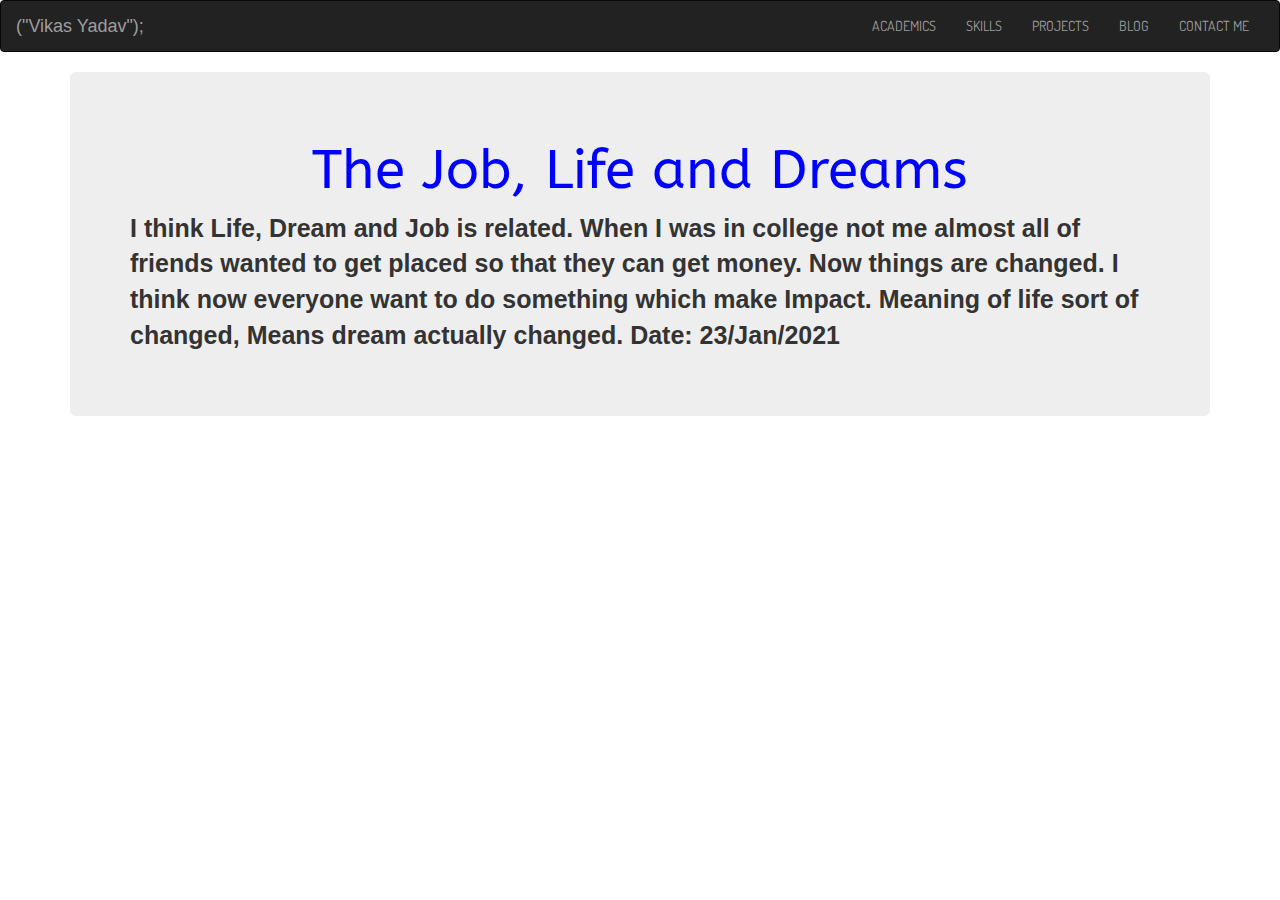
<file: Theblog.html>
<!DOCTYPE html>
<html>
<head>
  <link rel="stylesheet" href="https://use.fontawesome.com/releases/v5.1.0/css/all.css" integrity="sha384-lKuwvrZot6UHsBSfcMvOkWwlCMgc0TaWr+30HWe3a4ltaBwTZhyTEggF5tJv8tbt" crossorigin="anonymous">
	<link href="https://fonts.googleapis.com/css?family=ABeeZee:400i|Patrick+Hand|Dosis:500" rel="stylesheet">
	<link rel="stylesheet" type="text/css" href="Theblog.css">
	<link rel="stylesheet" href="https://maxcdn.bootstrapcdn.com/bootstrap/3.3.7/css/bootstrap.min.css" integrity="sha384-BVYiiSIFeK1dGmJRAkycuHAHRg32OmUcww7on3RYdg4Va+PmSTsz/K68vbdEjh4u" crossorigin="anonymous">
	<link rel="shortcut icon" href="favicon.png">
	<title> |The Blog | </title>
  <style>
#resume{

    font-size: 20px;
    /*margin-right:200px*/;
    margin-top: 10px;
    text-align: center;
}    

  </style>
</head>
<body>



 <nav class="navbar navbar-inverse">
  <div class="container-fluid">
    <!-- Brand and toggle get grouped for better mobile display -->
    <div class="navbar-header">
      <button type="button" class="navbar-toggle collapsed" data-toggle="collapse" data-target="#bs-example-navbar-collapse-1" aria-expanded="false">
        <span class="sr-only">Toggle navigation</span>
        <span class="icon-bar"></span>
        <span class="icon-bar"></span>
        <span class="icon-bar"></span>
      </button>
      <a class="navbar-brand brand " id="help" href="index.html">("Vikas Yadav");</a>
    </div>

    <!-- Collect the nav links, forms, and other content for toggling -->
    <div class="collapse navbar-collapse" id="bs-example-navbar-collapse-1">
      <ul class="nav navbar-nav navbar-right">
        <li><a href="acedemics.html"><i class="fas fa-clipboard-list"></i> ACADEMICS</a></li>
        <li><a href="skills.html"><i class="fas fa-toolbox"></i>  SKILLS</a></li>
        <li><a href="myproject.html"> <i class="fas fa-cogs"></i> PROJECTS</a></li>
        <li><a href="Welcomeblogpage.html"> <i class="fab fa-blogger"></i> BLOG </a></li>
        <li><a href="contact.html"></i>CONTACT ME <i class="fas fa-at"></i></a></li>
      </ul>
    </div>
  </div>
</nav>



    <div class="container">
    	<div class="jumbotron">
    	<h1 style="color: blue" id="heading">The Job, Life and Dreams</h1>
      <p style="font-size: 25px"><b> I think Life, Dream and Job is related. When I was in college not me almost all of friends wanted to get placed so that they can get money. Now things are changed. I think now everyone want to do something which make Impact. Meaning of life sort of changed, Means dream actually changed.   Date: 23/Jan/2021</b></p>
      <!-- <div  class="thecontainer" style="text-align: center;font-size:30px">
          <p>I'm a <strong style="font-size:40px"><span style="color:green" class="typed-text"></span><span class="cursor">&nbsp;<span></strong></p></div>
    	</div> -->

      <!-- here jumbotron ends -->

    </div>
      <script src="Theblog.js" ></script> 
     <script
  src="https://code.jquery.com/jquery-3.3.1.js"
  integrity="sha256-2Kok7MbOyxpgUVvAk/HJ2jigOSYS2auK4Pfzbm7uH60="
  crossorigin="anonymous"></script>
    <script src="https://maxcdn.bootstrapcdn.com/bootstrap/3.3.7/js/bootstrap.min.js" integrity="sha384-Tc5IQib027qvyjSMfHjOMaLkfuWVxZxUPnCJA7l2mCWNIpG9mGCD8wGNIcPD7Txa" crossorigin="anonymous"></script>

</body>
</html>
</file>
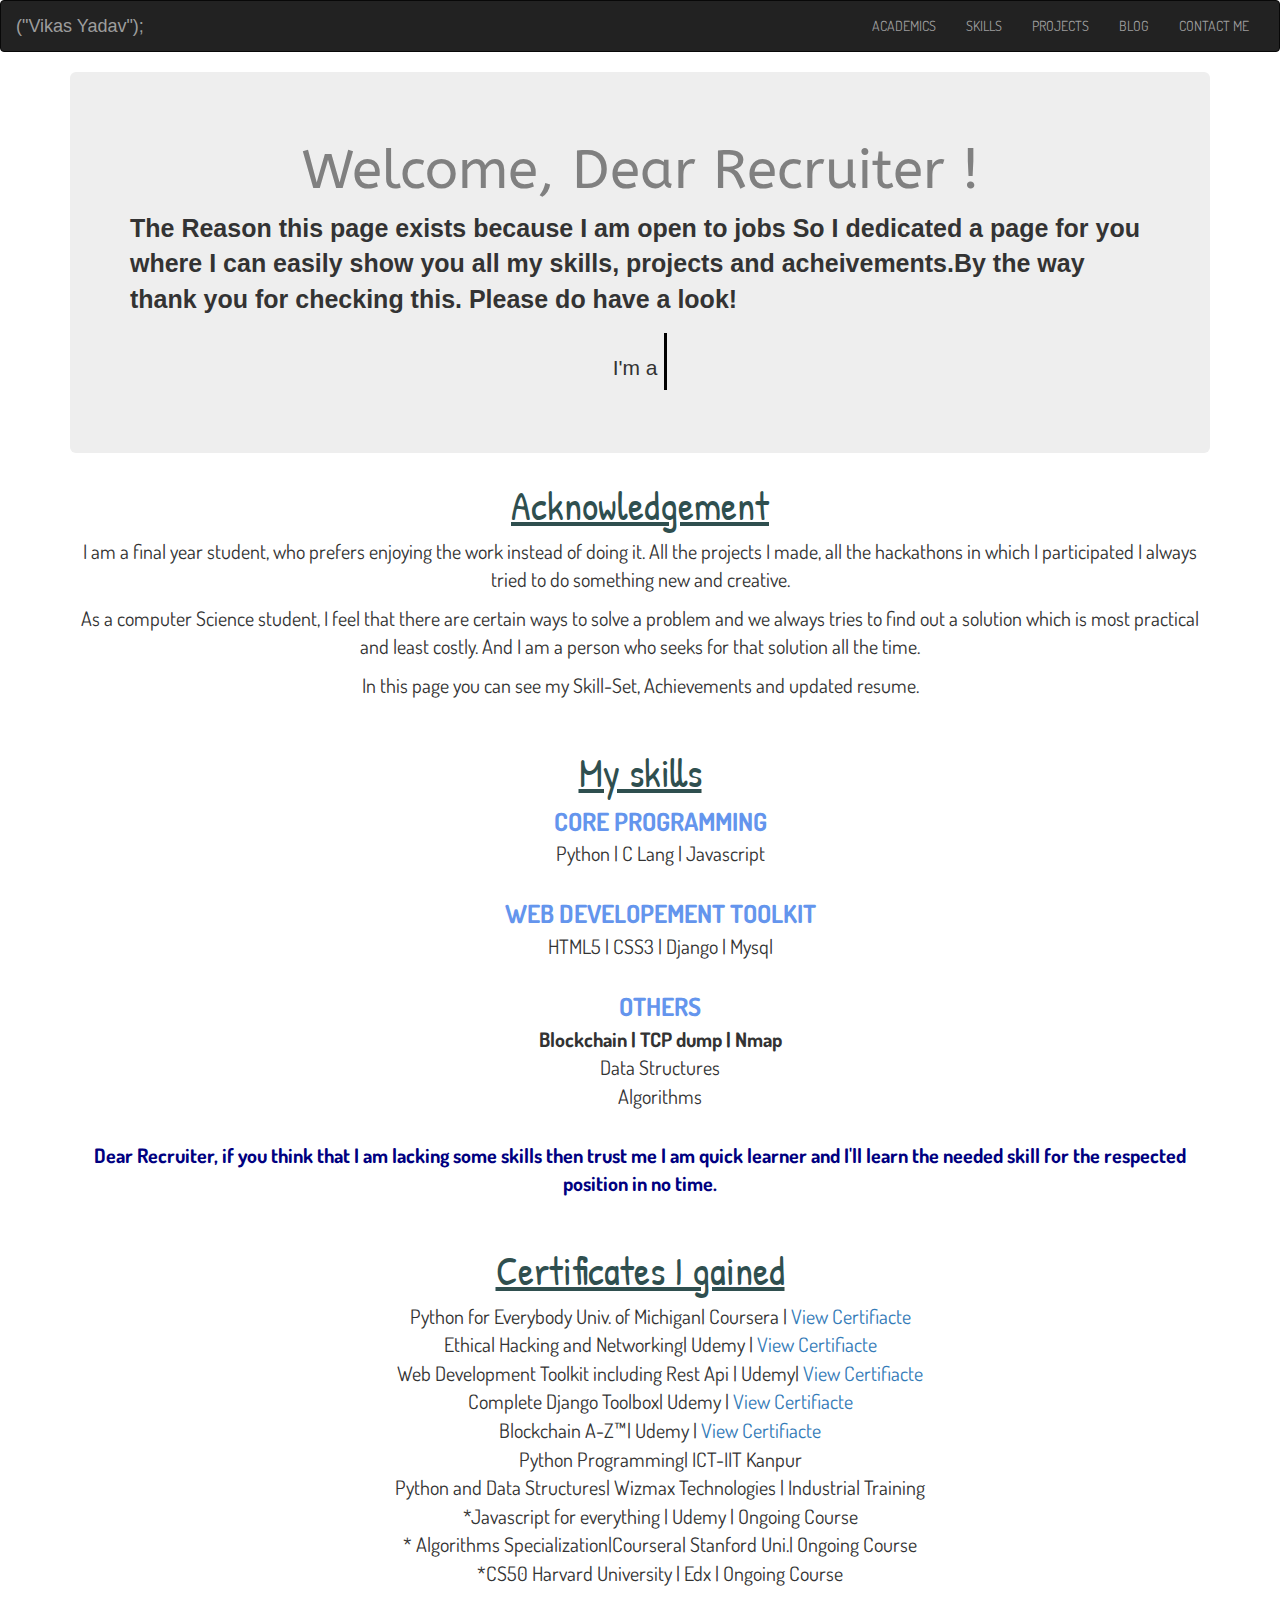
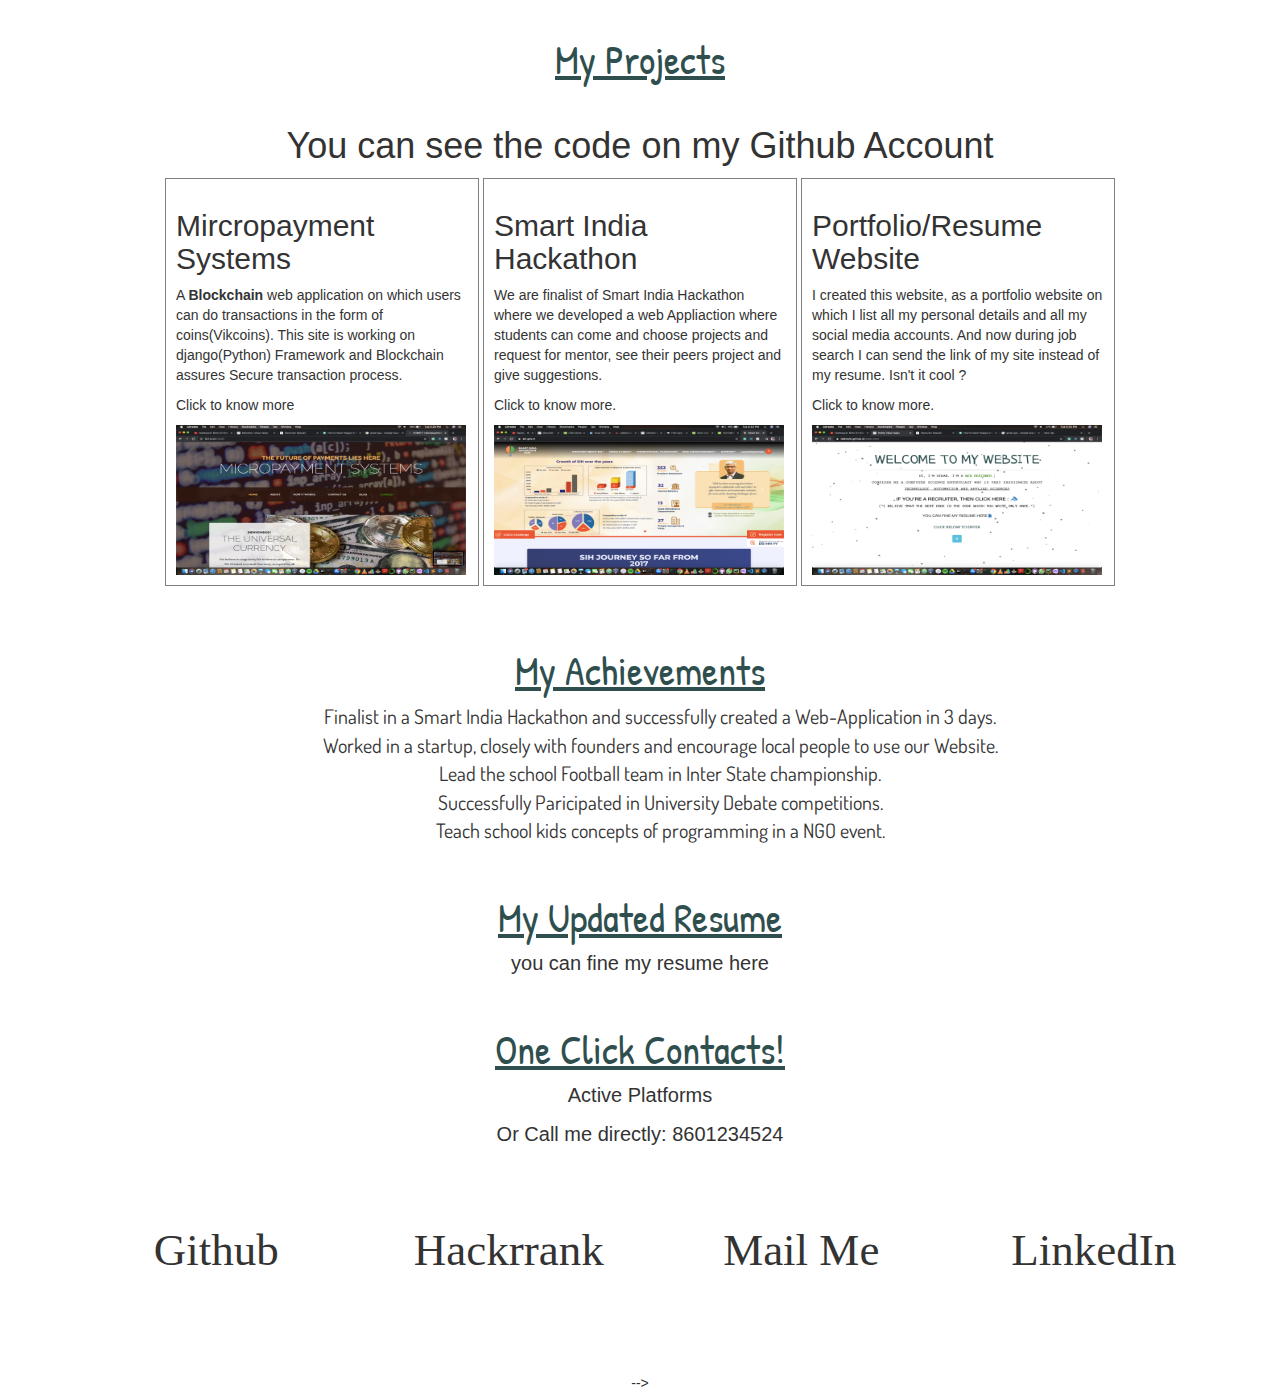
<file: wdfmbndejklrfbdefjklbedjkl.html>
<! -- <-<!DOCTYPE html>
<html>
<head>
  <link rel="stylesheet" href="https://use.fontawesome.com/releases/v5.1.0/css/all.css" integrity="sha384-lKuwvrZot6UHsBSfcMvOkWwlCMgc0TaWr+30HWe3a4ltaBwTZhyTEggF5tJv8tbt" crossorigin="anonymous">
	<link href="https://fonts.googleapis.com/css?family=ABeeZee:400i|Patrick+Hand|Dosis:500" rel="stylesheet">
	<link rel="stylesheet" type="text/css" href="recruiter.css">
	<link rel="stylesheet" href="https://maxcdn.bootstrapcdn.com/bootstrap/3.3.7/css/bootstrap.min.css" integrity="sha384-BVYiiSIFeK1dGmJRAkycuHAHRg32OmUcww7on3RYdg4Va+PmSTsz/K68vbdEjh4u" crossorigin="anonymous">
	<link rel="shortcut icon" href="favicon.png">
	<title> |Recruiter Special| </title>
  <style>
#resume{

    font-size: 20px;
    /*margin-right:200px*/;
    margin-top: 10px;
    text-align: center;
}    

  </style>
</head>
<body>



 <nav class="navbar navbar-inverse">
  <div class="container-fluid">
    <!-- Brand and toggle get grouped for better mobile display -->
    <div class="navbar-header">
      <button type="button" class="navbar-toggle collapsed" data-toggle="collapse" data-target="#bs-example-navbar-collapse-1" aria-expanded="false">
        <span class="sr-only">Toggle navigation</span>
        <span class="icon-bar"></span>
        <span class="icon-bar"></span>
        <span class="icon-bar"></span>
      </button>
      <a class="navbar-brand brand " id="help" href="index.html">("Vikas Yadav");</a>
    </div>

    <!-- Collect the nav links, forms, and other content for toggling -->
    <div class="collapse navbar-collapse" id="bs-example-navbar-collapse-1">
      <ul class="nav navbar-nav navbar-right">
        <li><a href="acedemics.html"><i class="fas fa-clipboard-list"></i> ACADEMICS</a></li>
        <li><a href="skills.html"><i class="fas fa-toolbox"></i>  SKILLS</a></li>
        <li><a href="myproject.html"> <i class="fas fa-cogs"></i> PROJECTS</a></li>
        <li><a href="https://versatilevik.blogspot.com/"> <i class="fab fa-blogger"></i> BLOG </a></li>
        <li><a href="contact.html"></i>CONTACT ME <i class="fas fa-at"></i></a></li>
      </ul>
    </div>
  </div>
</nav>



    <div class="container">
    	<div class="jumbotron">
    	<h1 style="color: #808080" id="heading">Welcome, Dear Recruiter ! </h1>
      <p style="font-size: 25px"><b>The Reason this page exists because I am open to jobs So I dedicated a page for you where I can easily show you all my skills, projects and acheivements.By the way thank you for checking this. Please do have a look!</b></p>
      <div  class="thecontainer" style="text-align: center;font-size:30px">
          <p>I'm a <strong style="font-size:40px"><span style="color:green" class="typed-text"></span><span class="cursor">&nbsp;<span></strong></p></div>
    	</div>

      <!-- here jumbotron ends -->
    	<div class="first">
    	  <h2 id="minor">Acknowledgement</h2>
        <div style="font-size:20px; font-family: 'Dosis', sans-serif; ">
        <p>I am a final year student, who prefers enjoying the work instead of doing it. All the projects I made, all the hackathons in which I participated I always tried to do something new and creative.</p>
        <p>As a computer Science student, I feel that there are certain ways to solve a problem and we always tries to find out a solution which is most practical and least costly. And I am a person who seeks for that solution all the time. </p>
        <p>In this page you can see my Skill-Set, Achievements and updated resume. </p>
    	  </div>
    	  </div>


    	  <div class="second">
    	  	<h2 id="minor">My skills </h2>
    	  	<ul id="part2">
            
    	  	<li class="headinga"><b>CORE PROGRAMMING</b></li>
    	  	<li>Python | C Lang | Javascript</li>
          <br>
          <li class="headinga"><b>WEB DEVELOPEMENT TOOLKIT</b></li>
    	  	<li>HTML5 | CSS3 | Django | Mysql </li>
          <br>
          <li class="headinga"><b>OTHERS</b></li>
          <li ><b> Blockchain | TCP dump | Nmap </b></li>
          <li>Data Structures</li>
          <li>Algorithms</li>
    	  	</ul>
          <br>
          <p style="color: #000080; font-size: 20px; text-align: center; font-family: 'Dosis', sans-serif; "><b> Dear Recruiter, if you think that I am lacking some skills then trust me I am quick learner and I'll learn the needed skill for the respected position in no time.</b></p>
    	  </div>



        <div class="third">
             <h2 id="minor">Certificates I gained</h2>
             <ul id="part3">
              <li>Python for Everybody Univ. of Michigan| Coursera | <a href="https://www.coursera.org/account/accomplishments/verify/BCBXN4NWYA4W">View Certifiacte</a></li>
              <li>Ethical Hacking and Networking| Udemy | <a href="https://udemy-certificate.s3.amazonaws.com/pdf/UC-3c085362-345c-49b4-8dd5-3844acff0dcc.pdf">View Certifiacte</a></li>
              <li>Web Development Toolkit including Rest Api | Udemy| <a href="https://www.udemy.com/certificate/UC-YWVZWEP5/">View Certifiacte</a></li>  
              <li>Complete Django Toolbox| Udemy | <a href="https://www.udemy.com/certificate/UC-86f5fa38-e868-4fbb-af9b-a20f823e8ec4/">View Certifiacte</a> </li>  
              <li>Blockchain A-Z™| Udemy | <a href="https://www.udemy.com/certificate/UC-0031bf1a-0c8b-459b-a673-159f651f6310/">View Certifiacte</a></li>
              <li>Python Programming| ICT-IIT Kanpur</li>
              <li>Python and Data Structures| Wizmax Technologies | Industrial Training </li>
              <li> *Javascript for everything | Udemy | Ongoing Course</li>
              <li> * Algorithms Specialization|Coursera| Stanford Uni.| Ongoing Course</l> 
              <li> *CS50 Harvard University | Edx | Ongoing Course</li> 
             </ul>
             </div>   

             <div>
              <h2 class="third" id="minor">My Projects</h2> 
              <!-- projrctcopy starts here -->
                <div class="wrapper">

  <header>
    <h1 style="text-align: center;">You can see the code on my Github Account</h1>
  </header>
    
<section class="columns">
  
  <div class="column">
    <h2>Mircropayment Systems</h2>
    <p id="projectthing">A <b>Blockchain</b> web application on which users can do transactions in the form of coins(Vikcoins). This site is working on django(Python) Framework and Blockchain assures Secure transaction process.</p>
    <p id="projectthing"> Click to know more</p>
    <a href="myproject.html">
    <img src="rec/mp.jpg" alt="Mircropayment Systems" width="290" height="150">
    </a>
  </div>
  
  <div class="column">
    <h2>Smart India Hackathon</h2>
    <p id="projectthing">We are finalist of Smart India Hackathon where we developed a web Appliaction where students can come and choose projects and request for mentor, see their peers project and give suggestions.</p>
    <p id="projectthing"> Click to know more.</p>
    <a href="myproject.html">
    <img src="rec/sih.jpg" alt="SIH Project" width="290" height="150">
  </a>
  </div>
  
  <div class="column">
    <h2>Portfolio/Resume Website</h2>
    <p id="projectthing">I created this website, as a portfolio website on which I list all my personal details and all my social media accounts. And now during job search I can send the link of my site instead of my resume. Isn't it cool ?</p>

    <p id="projectthing"> Click to know more.</p>
    <a href="index.html">
    <img src="rec/myweb.jpg" alt="Mysite" width="290" height="150">
    </a>
  </div>
  
</section> 
              

                

             </div>


             <div class="third">
             <h2 id="minor">My Achievements</h2>
             <ul id="part3">
              <li>Finalist in a Smart India Hackathon and successfully created a Web-Application in 3 days.</li>
              <li>Worked in a startup, closely with founders and encourage local people to use our Website.</li>
              <li>Lead the school Football team in Inter State championship.</li>	
              <li>Successfully Paricipated in University Debate competitions.</li>	
              <li>Teach school kids concepts of programming in a NGO event.</li> 	
             </ul>
             </div>		

            
          <div class="third">
          <h2 id="minor">My Updated Resume</h2>
    	     <p id="resume">you can fine my resume here <a href="https://drive.google.com/file/d/1jBsxwXgdX5AQZPnDud4L3zn30H7lmZzo/view?usp=drivesdk"><i class="fas fa-file"></i></a></p>
        

          <!-- --oneclickcontact-- -->
          <div class="third">
             <h2 id="minor">One Click Contacts! </h2>
             <p style="font-size: 20px; ">Active Platforms</p>
             <p style="font-size: 20px; ">Or Call me directly: 8601234524</p>
          <div class="container">
          <div class="row">
            <div class="col-lg-3 data"><a href="https://github.com/talktovik"><i class="fab fa-github"></i></a> Github</div>
            <div class="col-lg-3 data"><a href="https://www.hackerrank.com/talktovik"><i class="fas fa-clock"></i></a>Hackrrank</div>
            <div class="col-lg-3 data"><a href="mailto:talktovik@yahoo.com?Subject=Hii%20there" target="_top"><i class="fas fa-envelope-square"></i></a>Mail Me </div>
            <div class="col-lg-3 data"><a href="https://www.linkedin.com/in/talktovik/"><i class="fab fa-linkedin"></i></a> LinkedIn</div>
    </div>





     </div>












    </div>
      <script src="recruiter.js" ></script> 
     <script
  src="https://code.jquery.com/jquery-3.3.1.js"
  integrity="sha256-2Kok7MbOyxpgUVvAk/HJ2jigOSYS2auK4Pfzbm7uH60="
  crossorigin="anonymous"></script>
    <script src="https://maxcdn.bootstrapcdn.com/bootstrap/3.3.7/js/bootstrap.min.js" integrity="sha384-Tc5IQib027qvyjSMfHjOMaLkfuWVxZxUPnCJA7l2mCWNIpG9mGCD8wGNIcPD7Txa" crossorigin="anonymous"></script>

</body>
</html>
	    -->
</file>
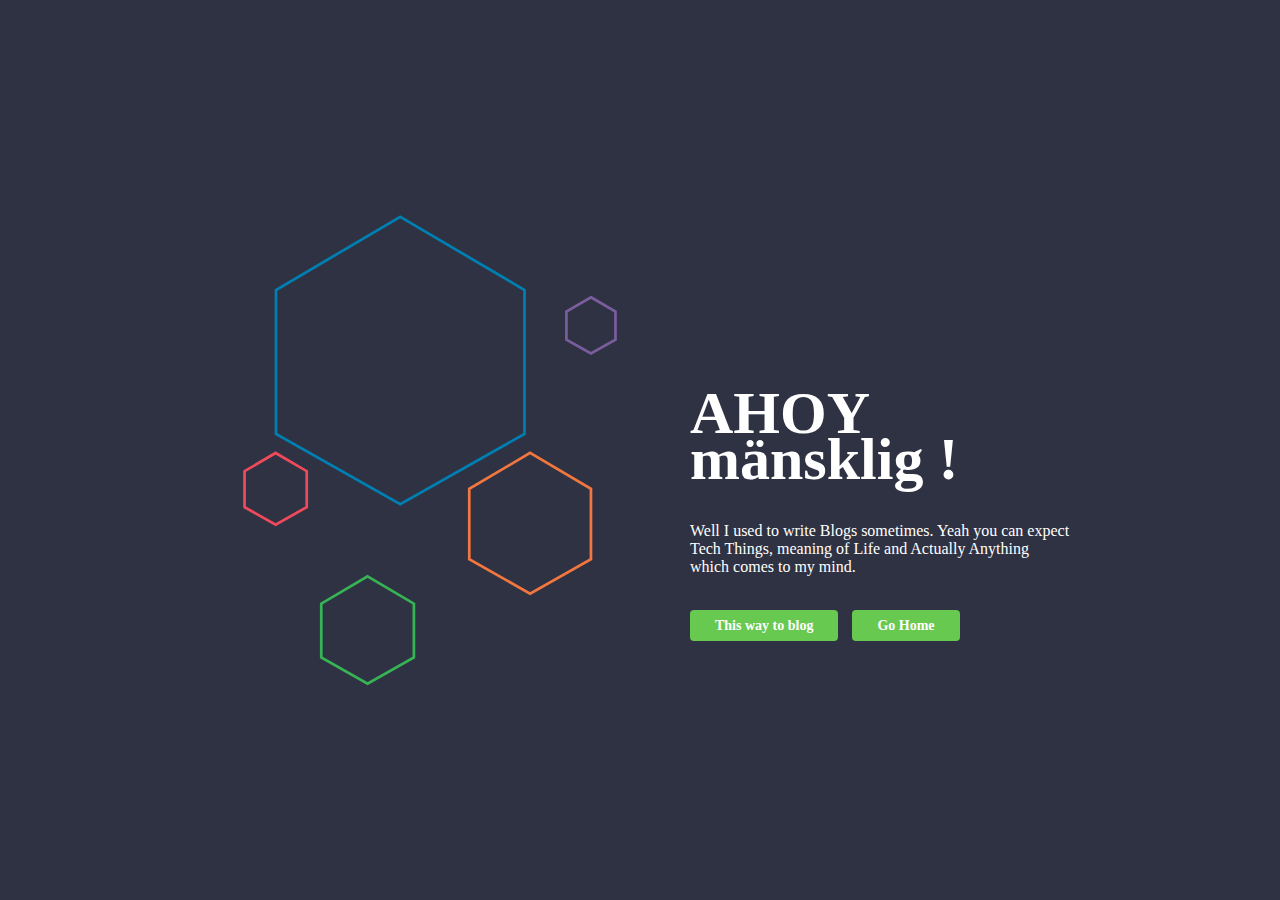
<file: Welcomeblogpage.html>
<!DOCTYPE html>
<html>
<head>
<title>Page Title</title>
<link rel="stylesheet" href="welcomeblogpage.css">
</head>
<body>

<svg width="380px" height="500px" viewBox="0 0 837 1045" version="1.1" xmlns="http://www.w3.org/2000/svg" xmlns:xlink="http://www.w3.org/1999/xlink" xmlns:sketch="http://www.bohemiancoding.com/sketch/ns">
    <g id="Page-1" stroke="none" stroke-width="1" fill="none" fill-rule="evenodd" sketch:type="MSPage">
        <path d="M353,9 L626.664028,170 L626.664028,487 L353,642 L79.3359724,487 L79.3359724,170 L353,9 Z" id="Polygon-1" stroke="#007FB2" stroke-width="6" sketch:type="MSShapeGroup"></path>
        <path d="M78.5,529 L147,569.186414 L147,648.311216 L78.5,687 L10,648.311216 L10,569.186414 L78.5,529 Z" id="Polygon-2" stroke="#EF4A5B" stroke-width="6" sketch:type="MSShapeGroup"></path>
        <path d="M773,186 L827,217.538705 L827,279.636651 L773,310 L719,279.636651 L719,217.538705 L773,186 Z" id="Polygon-3" stroke="#795D9C" stroke-width="6" sketch:type="MSShapeGroup"></path>
        <path d="M639,529 L773,607.846761 L773,763.091627 L639,839 L505,763.091627 L505,607.846761 L639,529 Z" id="Polygon-4" stroke="#F2773F" stroke-width="6" sketch:type="MSShapeGroup"></path>
        <path d="M281,801 L383,861.025276 L383,979.21169 L281,1037 L179,979.21169 L179,861.025276 L281,801 Z" id="Polygon-5" stroke="#36B455" stroke-width="6" sketch:type="MSShapeGroup"></path>
    </g>
</svg>
<div class="message-box">
  <h1>AHOY mänsklig !</h1>
  <p>Well I used to write Blogs sometimes. Yeah you can expect Tech Things, meaning of Life and Actually Anything which comes to my mind.</p>
  <div class="buttons-con">
    <div class="action-link-wrap">
      <a href="Theblog.html" class="link-button">This way to blog</a>
      <a href="index.html" class="link-button">Go Home</a>
    </div>
  </div>
</div>

</body>
</html>
</file>
<file: index.css>
.heading{
    font-family: 'Poor Story', cursive;
    text-align: center;
    font-size: 80px;
    margin-top: 40px;
    color: #2F4F4F;
    font-weight: 200px;
}

#bar {
    height: 20px;
    width: 100%;
}

hr.style-two {
    border: 0;
    height: 1px;
    background-image: linear-gradient(to right, rgba(0, 0, 0, 0), rgba(0, 0, 0, 0.75), rgba(0, 0, 0, 0));
    margin-right: 250px;
    margin-left: 250px;
}

.bio {
    text-align: center;
}

#line1 , #line4{
    font-size:20px;
    font-family: 'Anonymous Pro', monospace;
    color: black;
    font-weight: 900px;

}
#line2 , #line3 {
    font-family: 'Cutive Mono', monospace;
    font-size: 20px;
    color:black;
    font-weight: 900px;

}
#resume{

    font-size: 20px;
    /*margin-right:200px*/;
    margin-top: 30px;
}
#enter{

    margin-top: 40px;
    font-size: 22px;
    color:#2F4F4F;
    font-family: 'Cabin Sketch', cursive;
}


.btn, .btn-default{
    margin-top: 20px;
}

body{
    /*border: 15px solid #808080;*/
    margin-bottom: 20px;
    padding-bottom: 170px;
    background-color: black
}

#particles-js{
    /*background-image: url(me.jpg);*/
    background-size: cover;
    height: 900px
}
.thecontainer p span.cursor {
  display: inline-block;
  background-color: #ccc;
  margin-left: 0.1rem;
  width: 3px;
  animation: blink 1s infinite;

  }


header {
    box-sizing: border-box;
    min-height: 100vh;
    position: relative;
    transform-style: inherit;
    width: 100vw;
    text-align: center;
    text-transform: uppercase;
}

header  {
    margin: 0;
    position: absolute;
    top: 50%;
    left: 50%;
    transform: translate(-50%, -50%);
}


 header::before {
    content: "";
    position: absolute;
    top: 0;
    left: 0;
    right: 0;
    bottom: 0;
    display: block;
    background-size: cover;
    transform-origin: center center 0;
    transform: translateZ(-1px) scale(2);
    z-index: -1;
    min-height: 100vh;



}
</file>
<file: absent.css>
#first {
	text-align: center;
	margin-bottom: 100px;
}

.icon {
	text-align: center;
	font-size: 50px;
}
</file>
<file: academics.css>
#heading{
	text-align: center;
	font-size: 55px;
	font-family: 'ABeeZee', sans-serif;
}

.data{
	/*margin-right: 90px;*/
}
.first{
	text-align: center;
}
 ul{
	 list-style-type: none;
	 font-family: 'Dosis', sans-serif;
}
#part1, #part2 , #part3 {
	font-size: 20px;
}

.second ,.third{
	text-align: center;
	margin-top: 50px;
}

#minor {
	font-size: 40px;
	font-family: 'Patrick Hand', cursive;
	text-decoration: underline;
	color: #2F4F4F;

}
</file>
<file: contact.css>
a {
	text-decoration: none;
}

body{
	border: 15px solid #808080;
	margin-bottom: 20px;
	padding-bottom: 170px;
}

#contact{
	font-family: 'Monofett', cursive;
	font-size: 80px;
	text-align: center;
	color: #778899;
	margin-top: 30px;
	margin-bottom: 40px;

}
#first,#second{
	font-family: 'PT Sans', sans-serif;
	font-size: 25px;
}

#github{
	font-size: 50px;
	text-align: center;
}

#connect li{
	display:inline;padding-right:100pt;
}
#connect{
	text-align: center;
	font-size: 50px;
	margin-top: 60px;
	margin-bottom: 90px;
	margin-left: 40px;
}
.data{
	/*background-color: red;
	border: 1px solid brown ;*/
	font-size: 45px;
	margin-top: 60px;
	margin-bottom: 90px;
	font-family: 'Dancing Script', cursive;

}
</file>
<file: firstpage.css>
#help{
    text-decoration: blink;
	color: #FFF0F5;
	font-size:20px;


}

.heading {
	text-align: center;
	font-family: 'Roboto Mono', cursive;
	font-size: 60px;
}

#first{
		font-family: 'Cutive Mono', Monospace ;
		font-size: 19px;
		margin-left: 50px;
		margin-right: 50px;


}
#second, #third{
	font-family: 'Space Mono', monospace;
	font-size: 18px;
	margin-left: 50px;
    margin-right: 50px;
}
#bar{
	height: 30px;
}
/*hr.style-two {
    border: 0;
    height: 1px;
    background-image: linear-gradient(to right, rgba(0, 0, 0, 0), rgba(0, 0, 0, 0.75), rgba(0, 0, 0, 0));
    margin-right: 250px;
    margin-left: 250px;
    }
*/
</file>
<file: myproject.css>
#heading{
  text-align: center;
  font-size: 55px;
font-family: 'Kaushan Script', cursive;

}

#minorheading{
  font-size: 20px;
  text-align: center;
}
.subheading{

  font-size: 25px;
  text-align: center;
}

.stack{
  font-size: 30px;
  text-align: center;
font-family: 'Roboto Mono', monospace;
color: #172ab5;

}

#part1{
  font-size: 23px;
    text-align: center;
    text-decoration: none;

}
 ul{
   list-style-type: none;
   font-family: 'Dosis', sans-serif;
   }


#role{
  font-size: 25px
  
}
.thecontainer p span.cursor {
  display: inline-block;
  background-color: #ccc;
  margin-left: 0.1rem;
  width: 3px;
  animation: blink 1s infinite;

  }
</file>
<file: skills.css>
.heading {
	text-align: center;
	font-family: 'Zilla Slab', serif;
	font-size: 50px;
}
#span , #span1{
	font-family: 'Caveat Brush', cursive;
}

#ifelse {
	font-size: 35px;
	margin-right: 200px;
}

.else {
	margin-right: 550px;
	font-size: 35px;
}
.factor{
	margin-bottom: 80px;
}

.para {
	font-size: 20px;
	margin-left:30px;
	line-height: 2;
	font-family: 'Zilla Slab', serif;

}

blockquote {
    font-family: Georgia, serif;
    position: relative;
    margin: 0.5em;
    padding: 0.5em 2em 0.5em 3em;
}
blockquote:before {
    font-family: Georgia, serif;
    position: absolute;
    font-size: 6em;
    line-height: 1;
    top: 0;
    left: 0;
    content: "\201C";
}

blockquote:after {
    font-family: Georgia, serif;
    position: absolute;
   /* display: block; don't use this, it raised the quote too high from the bottom - defeated line-height? */
    float:right;
    font-size:6em;
    line-height: 1;
    right:0;
    bottom:-0.5em;
    content: "\201D";
    }

/*.data {
	border: 10px solid black;
}*/

.bar {
	margin-bottom: 100px;
}

#span1 {
	font-size: 30px;
	text-decoration: underline;
}

.data {
	font-size: 20px;
	font-family: 'Zilla Slab', serif;
}

.row {
	margin-bottom: 100px;
}
</file>
<file: Theblog.css>
#heading{
	text-align: center;
	font-size: 55px;
	font-family: 'ABeeZee', sans-serif;
}

.data{
	/*margin-right: 90px;*/
}
.first{
	text-align: center;
}
 ul{
	 list-style-type: none;
	 font-family: 'Dosis', sans-serif;
}
#part1, #part2 , #part3 {
	font-size: 20px;
}

.second ,.third{
	text-align: center;
	margin-top: 50px;
}

#minor {
	font-size: 40px;
	font-family: 'Patrick Hand', cursive;
	text-decoration: underline;
	color: #2F4F4F;

}
.thecontainer p span.cursor {
  display: inline-block;
  background-color: #000000;
  margin-left: 0.1rem;
  width: 3px;
  animation: blink 1s infinite;
}
/* STRUCTURE */
@import url(https://fonts.googleapis.com/css?family=Open+Sans);

* { box-sizing: border-box; }

body { 
  font-family: 'Open Sans', sans-serif;
  color: #666;
}

.wrapper {
  padding: 5px;
  max-width: 960px;
  width: 95%;
  margin: 20px auto;
}
header {
  padding: 0 15px;
}

.columns {
  display: flex;
  flex-flow: row wrap;
  justify-content: center;
  margin: 5px 0;
}

.column {
  flex: 1;
  border: 1px solid gray;
  margin: 2px;
  padding: 10px;
  &:first-child { margin-left: 0; }
  &:last-child { margin-right: 0; }
  
}

footer {
  padding: 0 15px;
}


@media screen and (max-width: 980px) {
  .columns .column {
    margin-bottom: 5px;
    flex-basis: 40%;
    &:nth-last-child(2) {
      margin-right: 0;
    }
    &:last-child {
      flex-basis: 100%;
      margin: 0;
    }
  }
}

@media screen and (max-width: 680px) {
  .columns .column {
    flex-basis: 100%;
    margin: 0 0 5px 0;
  }
}
.headinga{
	font-size: 25px;
	color: #6495ED
}
.data{
	/*background-color: red;
	border: 1px solid brown ;*/
	font-size: 45px;
	margin-top: 60px;
	margin-bottom: 90px;
	font-family: 'Dancing Script', cursive;

}
</file>
<file: recruiter.css>
#heading{
	text-align: center;
	font-size: 55px;
	font-family: 'ABeeZee', sans-serif;
}

.data{
	/*margin-right: 90px;*/
}
.first{
	text-align: center;
}
 ul{
	 list-style-type: none;
	 font-family: 'Dosis', sans-serif;
}
#part1, #part2 , #part3 {
	font-size: 20px;
}

.second ,.third{
	text-align: center;
	margin-top: 50px;
}

#minor {
	font-size: 40px;
	font-family: 'Patrick Hand', cursive;
	text-decoration: underline;
	color: #2F4F4F;

}
.thecontainer p span.cursor {
  display: inline-block;
  background-color: #000000;
  margin-left: 0.1rem;
  width: 3px;
  animation: blink 1s infinite;
}
/* STRUCTURE */
@import url(https://fonts.googleapis.com/css?family=Open+Sans);

* { box-sizing: border-box; }

body { 
  font-family: 'Open Sans', sans-serif;
  color: #666;
}

.wrapper {
  padding: 5px;
  max-width: 960px;
  width: 95%;
  margin: 20px auto;
}
header {
  padding: 0 15px;
}

.columns {
  display: flex;
  flex-flow: row wrap;
  justify-content: center;
  margin: 5px 0;
}

.column {
  flex: 1;
  border: 1px solid gray;
  margin: 2px;
  padding: 10px;
  &:first-child { margin-left: 0; }
  &:last-child { margin-right: 0; }
  
}

footer {
  padding: 0 15px;
}


@media screen and (max-width: 980px) {
  .columns .column {
    margin-bottom: 5px;
    flex-basis: 40%;
    &:nth-last-child(2) {
      margin-right: 0;
    }
    &:last-child {
      flex-basis: 100%;
      margin: 0;
    }
  }
}

@media screen and (max-width: 680px) {
  .columns .column {
    flex-basis: 100%;
    margin: 0 0 5px 0;
  }
}
.headinga{
	font-size: 25px;
	color: #6495ED
}
.data{
	/*background-color: red;
	border: 1px solid brown ;*/
	font-size: 45px;
	margin-top: 60px;
	margin-bottom: 90px;
	font-family: 'Dancing Script', cursive;

}
</file>
<file: welcomeblogpage.css>
/*Bad! But hey it works in a pinch*/
html { overflow-y: hidden; }

body {
  font-size: 100%;
  font-family: monospace, sans-serif;
  width: 100%;
  background-color: #2F3242;
}

svg {
  position: absolute;
  top: 50%;
  left: 50%;
  margin-top: -250px;
  margin-left: -400px;
}
.message-box {
  height: 200px;
  width: 380px;
  position: absolute;
  top: 50%;
  left: 50%;
  margin-top: -100px;
  margin-left: 50px;
  color: #FFF;
  font-family: Roboto;
  font-weight: 300;
}
.message-box h1 {
  font-size: 60px;
  line-height: 46px;
  margin-bottom: 40px;
}
.buttons-con .action-link-wrap {
  margin-top: 40px;
}
.buttons-con .action-link-wrap a {
  background: #68c950;
  padding: 8px 25px;
  border-radius: 4px;
  color: #FFF;
  font-weight: bold;
  font-size: 14px;
  transition: all 0.3s linear;
  cursor: pointer;
  text-decoration: none;
  margin-right: 10px
}
.buttons-con .action-link-wrap a:hover {
  background: #5A5C6C;
  color: #fff;
}

#Polygon-1 , #Polygon-2 , #Polygon-3 , #Polygon-4 , #Polygon-4, #Polygon-5 {
  animation: float 1s infinite ease-in-out alternate;
}
#Polygon-2 {
  animation-delay: .2s; 
}
#Polygon-3 {
  animation-delay: .4s; 
}
#Polygon-4 {
  animation-delay: .6s; 
}
#Polygon-5 {
  animation-delay: .8s; 
}

@keyframes float {
	100% {
    transform: translateY(20px);
  }
}
@media (max-width: 450px) {
  svg {
    position: absolute;
    top: 50%;
    left: 50%;
    margin-top: -250px;
    margin-left: -190px;
  }
  .message-box {
    top: 50%;
    left: 50%;
    margin-top: -100px;
    margin-left: -190px;
    text-align: center;
  }
}
</file>
